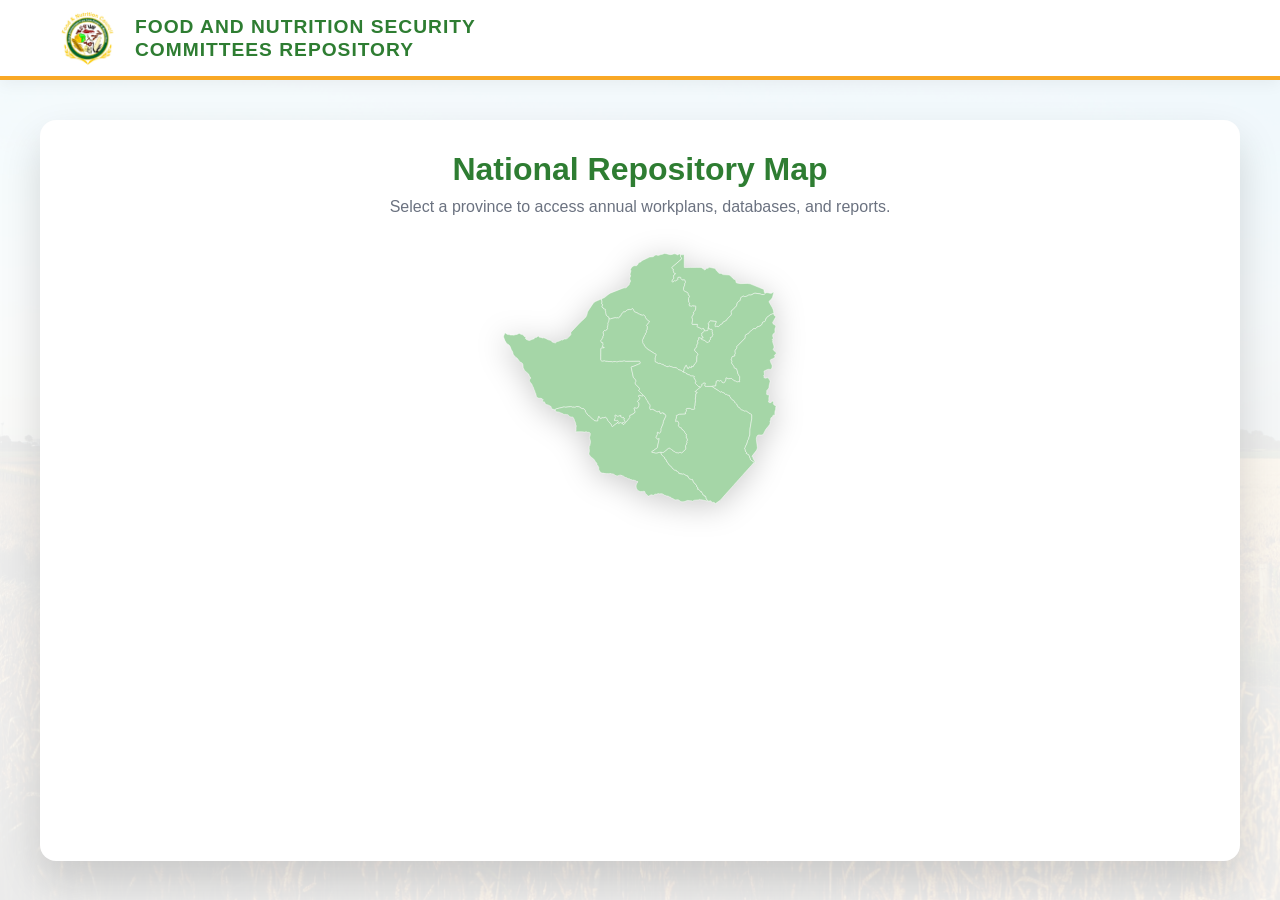
<file: index.html>
<!DOCTYPE html>
<html lang="en">
  <head>
    <meta charset="UTF-8" />
    <meta name="viewport" content="width=device-width, initial-scale=1.0" />
    <title>National Dashboard - FNSC Repository</title>
    <link rel="stylesheet" href="styles.css" />
  </head>
  <body>
    <header class="site-header">
      <div class="header-content">
        <img src="images/logo.png" alt="FNC Logo" class="site-logo" />
        <div class="site-title">
          Food and Nutrition Security <br />Committees Repository
        </div>
      </div>
    </header>

    <main>
      <div class="card">
        <div class="card-content-scroll">
          <h1>National Repository Map</h1>
          <p class="subtitle">
            Select a province to access annual workplans, databases, and
            reports.
          </p>

          <div class="map-container">
            <svg
              baseprofile="tiny"
              viewbox="0 0 1000 1000"
              xmlns="http://www.w3.org/2000/svg"
              preserveAspectRatio="xMidYMid meet"
            >
              <g id="features">
                <a xlink:title="Matabeleland North" href="Mat North.html">
                  <path
                    d="M371.2 193.1l0.4 0.9 1.9 8.9-0.7 4.5-0.4 1.1-0.1 0.6 0 0.2 0 0.2 0.5 0.4 1.8 1 0.7 0.8 0.1 1.1-1.5 4.2-0.4 2.1 0 0.6 0.2 0.5 0.4 0.5 1 0.6 1.6 0.6 0.6 0.5 0.5 0.8 0.5 1.4 0.4 0.9 0.5 0.6 0.8 0.3 0.7 0 0.6-0.2 0.6 0 0.7 0.1 1.3 0.4 0.5 0.4 0.3 0.5-0.1 0.8-0.4 1.4 0 0.8 0.1 0.8 0.3 0.7 0.7 1 0.3 0.9 0 1.2-0.5 1.4 0 0.7 0.3 0.7 0.8 0.9 0.4 0.8 0 1 0 2 0.6 2.1 0.2 1.2 0.3 1.1 0.4 0.7 2.3 1.7 1.1 1.4 1.3 0.8 1 0.5 0.9 0.2 0.7 0.8 0.5 0.7 1.4 5.3-0.3 4.5-0.2 1.1-1 2.5-0.1 1.5-0.1 0.6-0.3 0.4-0.4 0.4-0.1 0.1-0.6 2.2-0.8 1.9-0.2 0.7 0 0.9 0.1 1 0.4 1.6 0 1 0 0.8-0.2 0.6-0.7 1-0.2 0.5-0.6 3-0.7 1.9 0 0.9 0.8 2.8 0 1-0.2 0.7-3.2 3.5-1.8 1.6-0.8 0.8-0.4 0.4-0.5 0.2-0.5-0.2-0.4-0.3-0.5-0.5-0.5-0.2-0.5-0.1-0.6 0.2-0.5 0.3-3 2.8-0.3 0.6-0.3 1.4-0.5 1.3-0.1 0.7 0 0.9 1.3 5.8 0 1.1-0.1 0.8-1.5 2.9-1 2.5 0 0.7 0 0.9 0.2 1.1-0.1 0.8-0.3 0.5-0.6 0.3-0.5 0.3-0.5 0.4-0.3 0.4-0.2 0.7-0.3 1.4-0.2 0.7-0.3 0.5-0.4 0.5-0.4 0.4-1.9 1.5-0.3 0.3-0.4 0.6 0 0.1-0.1 0.2 0 0.5 0.1 0.7 0.6 2 0.3 1.7 0.3 0.7 0.5 0.7 1.1 0.7 0.7 0.1 0.7-0.1 0.6-0.3 0.6-0.1 0.6 0.1 0.4 0.5 0.3 0.9-0.1 2.5 0.2 1.4 0.6 1.7 0.2 0.7-0.1 0.6-0.2 0.7-0.3 0.5-0.5 0.4-0.9 0.7-0.4 0.4-0.4 0.5-0.2 0.6 0.2 0.8 0.4 0.7 1.2 0.8 1 0.4 2.4 0.5 0.6 0.4 0.6 0.4 0.3 1-0.3 0.4-0.5 0.2-6.2 0.7-3.3 0.7-0.6 0.4-0.5 0.6-0.4 35.9 0.2 1.7 0.4 1.8 1.3 1.1 0.9 0.6 0.9 0.3 0.8 0.1 1.4 0.1 6.2-0.9 0.7 0 0.7 0.2 1.8 0.8 1.5 0.4 4.7 0.3 1.5 0.2 2.1 0.7 11.7 0.3 1.4 0.3 0.8 0.1 1.4-0.1 2.6-0.5 6.1 0 2.2 0.4 1.6 0.1 4.8-0.2 1-0.2 3.6-1.2 0.7-0.1 7.3 0.1 0.6-0.1 2.1-0.2 1.4-0.3 2.4-0.8 0.7-0.1 0.7 0 0.7 0.1 0.7 0.2 1.2 0.6 2.1 0.6 1.7 0.2 43.4-0.5 1.1 0.2 0.8 0.5 1.6 2.9 0.5 1.4 0.1 1.2-0.6 1.3-1 0.8-20.4 8.7-6.3 1.5-1.2 0.5-0.8 1.1 0 2.3 6.8 31 0.4 1.5 0.7 1.4 0.9 0.9 0.8 0.4 1.4 0.6 0.9 0.8 0.9 1.3 2.5 4.3 0.4 1 0 1.1-0.2 0.9-0.1 0.8-0.4 0.6-0.7 1-0.5 0.5-0.3 0.6-0.1 0.6 0 3.5 0 0.3 0.2 0.5 1 1.4 1.4 1.1 10.5 11.4 0.7 1.2 0.3 0.8 0 1.5-0.3 0.9-2.5 4.1 0.5 0.9 14.6 14.1-1 2.1-0.6 0.7-1.2 0.8-0.9 0.2-0.9-0.2-0.8-0.5-0.7-0.5-1-0.6-1.2-0.4-3.8-0.8-0.7 0-0.9 0.1-0.7 0.2-0.6 0.5-0.4 0.6 0 1.4 0.4 0.9 0.6 0.8 1.7 1.7 0.8 0.9 0.4 0.9 0.2 1-0.1 1-0.4 1.9-0.6 1.1-1 1.3-5.1 4.6-0.5 0.5-0.3 0.7 0.3 1 0.5 0.6 1.5 1.6 0.8 0.6 1 0.6 0.7 0.6 0.3 0.9 0.1 1.4-0.1 4.9-0.2 1-0.5 1.9-0.9 2.3 0 0.8-0.4 0.9-0.7 1-2.7 2-1.5 0.6-1.3 0.3-7-1.3-0.6 0-0.4 0.4 0 0.8 0.1 0.7 0.5 1.2 1.6 6.5 1.1 2.7 0 0.4 0 0.5-0.3 0.6-2 3.3-1.4 1.1-8.1 4.7-5.1 2.1-0.5 0.3-0.4 0.6-0.3 0.9 0 0.8 0.1 0.7 0.7 2.5 0 0.7-0.3 0.7-11.5 13.9-2.1 2.1-1.9 1.5-0.8 1.8-3.1 3.4-1.6 0.2-0.8-0.2-6-4.9 7.7-1.8 2-0.8 0.8-0.7 0.6-0.7 0.4-0.7 0.3-0.7 0-0.6-0.3-0.6-0.4-0.5-2.3-1.5-0.4-0.4-0.4-0.5 0-0.5 0.1-0.6 0.1-0.4 0.7-1.4 0.4-0.9 0.2-0.8-0.1-0.6-0.3-0.4-0.8-0.3-0.8-0.3-0.4-0.4-0.2-0.5-0.2-1.5-0.5-0.4-0.7 0-1.6 0.8-0.8 0.2-0.9 0-0.8-0.4-1.2-1-0.5-0.3-0.7-0.1-0.6-0.1-0.5-0.1-0.3-0.2-0.3-0.4-0.1-0.3 0-0.4 0.1-0.4 0.1-1.5 0.1-0.6 0.4-1-0.1-0.3-0.4-0.2-0.7 0-2.2 0.8-2.6 0.4-0.7 0.3-1.4 1.3-0.8 0.4-0.9 0-1.1-0.3-6.6-3.6-0.9-0.2-0.5 0-0.4 0.3-0.1 0.6 0.1 1.5 1.1 4.5 0 1.1-0.2 0.7-0.5 1.2-0.2 0.9-0.1 0.9 0.1 1.3-0.5 0.8-0.7 0.5-1.5 1-0.4 0.5 0.1 0.6 0.6 0.6 1.4 0.4 0.9 0.1 1.5 0 0.9 0 2 0.6 0.7 0 0.6-0.1 1.4-0.6 1-0.1 0.8 0.3 0.9 1.4 1.1 1.2 0.2 1.2-1.5 3.4-3 1.3-15.6 11.8-0.8 0.2-0.6-0.6-1.2-2.4-0.5-2-0.5-1.2-0.3-0.5-1.4-1.9-1.3-1.3-0.3-0.5-0.2-0.7-0.2-0.6-0.5-0.4-0.6-0.3-0.5-0.4-0.5-0.3-0.4-0.5-0.2-0.5-0.3-0.8-0.2-0.4-2.4-2-2.4-2.7-0.3-0.5-0.2-1.5-0.1-0.6-0.3-0.5-0.8-1-0.2-0.7-0.1-0.7-0.2-0.6-0.3-0.5-0.4-0.4-0.6-0.4-1.7-0.7-0.6-0.3-0.4-0.4-0.3-0.6-0.5-1.2-0.3-0.5-0.3-0.3-0.3 0-0.6 0.1-3.9 1.7-1.2 0.2-4.9 0.1-1.1 0.4-4.3 2.2-0.5 0-0.6-0.3-4.1-6.4-0.6-0.8-0.5 0.5-0.4 0.9-1.6 5-0.8 3.8-0.2 3.6-0.3 1.2-0.6 0.7-3.6-0.1-4.7-0.8-1.6-0.5-1.4-0.9-0.5-0.6-0.4-0.6-0.4-0.4-0.5-0.4-2.7-1.5-1.9-1.5-8.6-8.4-1.9-1.5-2.1-1.3-0.9-0.8-4.1-4.5-2.3-3.6-0.7-0.6-0.7-0.6-0.8-0.9-0.3-0.6-0.2-0.6-0.3-2.2-0.1-1.6-0.1-0.7-0.2-0.7-0.4-0.6-0.4-0.4-1.5-1.1-0.7-0.9-0.4-0.6-0.7-1-1-0.4-1.4-0.4-3.1-0.4-2.6-0.6-1.6-0.9-4-2.8-2.2-1.2-2.3-0.6-6.3-0.8-0.9 0.1-0.8 0.2-1 0.6-1.6 1.4-0.8 0.2-1.1 0.2-1.9-0.2-2-0.4-1.8 0-1.3 0.3-1.3-0.3-0.8-0.3-0.6-0.4-0.6-0.3-0.7-0.1-0.8 0-2.9-0.5-16.2 2-2.5-0.5-2-0.2-2.2 0.1-22.7 5.5-1.9 0.7-3.7 2.1-1.2 0.7-1.3-0.2-0.3 0-0.1 0-1.2-0.7-5.3-1.5-0.8-0.4-0.2-0.1-0.3-0.6-0.3-0.4-0.3-0.6 0-0.4-0.2-0.4-0.3-0.7-0.4-0.7-0.2-0.7-0.1-0.4 0-0.5-0.1-0.3-0.2-0.6-0.2-0.6-0.2-0.3-0.3-0.5-0.3-0.2-0.3-0.4-0.2-0.1-0.5-0.5-0.7-0.3 0.1-0.3 0-0.1-0.2 0-0.3 0.1-0.1 0-0.9 0-0.1 0.1-1.5-0.9 0-0.4 0-0.2-0.3-0.2-1-0.1-1.8-1.2-2.2-0.9-4.6-1-2.2-0.9-2.1-2-0.1-0.4-0.1-0.2 0-0.4 0-0.3-0.3-0.7-0.1-0.2-0.1-0.2-0.1-0.3 0-0.3-0.2-0.3-0.2-0.4-0.1-0.2-0.4-0.3-0.5-0.4-0.1-0.6-0.2-0.8-0.5-0.3-0.9 0.3-0.3 0-0.4 0.1-0.2 0-1.1-0.6-3.5-0.6-0.5-0.2 0.1-0.1-0.2-0.3 0.1-0.3 0.1-0.5 0.2-0.6 0.2-0.3 0.2-0.1 0.1-0.2 0.3-0.7 0.5-0.7 0.7-1 0.4-0.4 0.1-0.1 0.2-0.1 0.2-0.1 0.3-0.2-0.1-0.3-0.8-0.3-0.6-0.2-0.4-0.3-0.3-0.2-0.5-0.3-0.6-0.6-0.7-0.5-0.4-0.8-0.4-0.6-0.5-0.7-0.4 0-0.7 0.1-1.2-0.5-6.3-0.1-2.1-0.6-0.2-0.3-0.3-0.1-0.2-0.1-0.2 0-0.4-0.1-0.4 0-0.1 0-0.2 0-0.1-0.1-0.6-0.4-1.4-0.9-0.5-0.1-0.3-0.2-0.7-0.3-0.1 0.1-0.2-0.1 0-0.1-0.2-0.3-0.1-0.1-0.2-0.4-0.1-0.6-0.1-0.4-0.5-1 0.1-0.8-0.2-0.9-0.2-0.6-0.4-0.2 0-0.1 0-0.4 0-0.2-0.3-0.7-0.1-1-0.1-0.5 0-0.2-0.1-0.2 0-0.1 0-0.4-0.4-1.7-0.1-0.4-0.2-0.1-0.1-0.8 0-0.6 0-0.5-0.3-0.4-0.5-0.3-0.2-0.3-0.2-0.1-0.6-0.1 0-0.2 0-0.1-0.1-0.7-0.1-0.3-0.1-0.2-0.3-1-0.2-0.6-0.2-0.9-0.1-0.9-0.3-0.3-0.1-0.5-0.2-0.7-0.1-0.9-0.1-0.3-0.1-0.6-0.4-0.4-0.4-0.6-0.5-0.7 0-0.2-0.4-0.9-0.2-0.8-0.1-0.3 0-0.2 0-0.2-0.1-0.3-0.5-0.8-0.1-0.4-0.6-1-0.3-0.9-0.4-0.8 0-0.4 0-0.5-0.1-0.7-0.2-0.1 0-0.8-0.2-0.3-0.8-0.6-0.3-0.4-0.4-0.9-0.2-0.4-0.4-0.6-1-1.2 0-0.2 0.1-0.5 0-0.7 0-1.2-0.3-0.6-0.3-0.5-0.6-0.8-0.6-0.8-0.6-0.6-0.1-0.2-0.2-0.2 0-0.1-0.2-0.1-0.2-0.6-0.4-0.4-0.4-0.5-0.3-0.4-0.3-0.4-0.3-0.4-0.2-0.3-0.3-0.3-0.2-0.2-0.3-0.4-0.2-0.6-0.3-0.1-0.3-0.3-0.2-0.3-0.6-0.6-0.4-0.4-0.3-0.2-0.1-0.6-0.1-0.5-0.1-0.5-0.3-0.4-0.4-0.7-0.2-0.2-0.1-0.5 0-0.9-0.2-0.8 0-0.7 0-0.4 0.1-0.4 0.3-0.3 0.1-0.5-0.1-0.6 0.2-0.4 0.5-0.7 0.4-0.6 0.5-0.4 0.2-0.2 0.5-0.5 0.5-0.5 0.4-0.5 0.3-0.3 0.1-0.1 0.1-0.1-0.1-0.2 0-0.3-0.1-0.2-0.1-0.3-0.2-0.7-0.1-0.2 0-0.3-0.3-1.3 0-0.2 0-0.2-2.5 0-3.1-9.7-8.5-7.7-5.3-4.8-0.8-0.6-4.2-9.3-0.7-9-1.3-4.3-2.9-2.6-4.5-2.3-3.3-3-5.5-7.9-1.6-1.7-4-2.7-7.6-8.1-1.5-2.5-0.6-1.6-1.1-5.2-0.9-2.4-3.8-6.2-3.7-9.4-2.5-4.5-3.5-2.9-4-2.3-3.1-3.5-4.8-8.2-3.4-8.5-0.7-2.9 0-3.4 4.7-10.5 0.4 0.5 0.4 0.4 2.1 1 3.6 2.8 2.3 1.1 1.1 0.1 3.6-0.1 3.9 1.4 1.2 0.2 8.8 0 0.6 0.2 1 0.6 0.8 0.1 0.6-0.2 1.1-1.1 0.6-0.3 7.8-1.5 6.2-2.8 2.8-0.3 1.5 1 1.5 1.3 4.3 1.1 2.6 1.3 2.3 1.5 1 1.3 1.1 1.9 5.3 2.3 1.6 2.1-1.9 0.6-0.1 1.8 0.8 2 1.2 1.4 7.1 3.3 4.9 0.2 1.4-0.2 6.4-3.3 0.8 0.8 0.7-1.5 1.8-0.4 2.2 0 1.6-0.5 0.1-0.5-0.2-1.5 0.1-0.5 0.7-0.3 2-0.5 2-1.1 2.7-0.5 1-0.6 4.2-3.2 1-0.6 1.1 0.5 0.8 1 0.6 1.1 0.7 0.8 1 0.4 5.4 0.6 1.1 0.5 0.9 0.7 0.7 0.7 0.9 0.2 4.3-0.6 5.3 1 9 4.9 4.8 1.6 3.1 0.5 1.9 0.8 1.6 1.3 1.8 2 1.6 1.4 1.8 1 6.6 2.1 1.7 0.3 1.4-0.4 3.3-3.1 1.5-0.9 1.9-0.5 2.8-0.3 11-5.1 2.7 0.9 4.3-2.8 1.2-0.5 5.5-0.3 1.7-0.5 3.2-1.7 3.5-3.4 4.3-4.2 3.9-4.9-0.3-2.8-0.1-3.1 0.1-1.2 1.2-1.8 30.8-32.3 11.9-10.9 6.2-6.3 3.1-6.1 2.4-9.7 1.9-4.2 15.8-24 4.6-5.1 6-3.6 17.9-7.8z"
                    id="ZWMN"
                    name="Matabeleland North"
                  ></path>
                </a>
                <a xlink:title="Matabeleland South" href="Mat South.html">
                  <path
                    d="M438.3 606.4l6 4.9 0.8 0.2 1.6-0.2 3.1-3.4 0.8-1.8 1.9-1.5 2.1-2.1 11.5-13.9 0.3-0.7 0-0.7-0.7-2.5-0.1-0.7 0-0.8 0.3-0.9 0.4-0.6 0.5-0.3 5.1-2.1 8.1-4.7 1.4-1.1 2-3.3 0.3-0.6 0-0.5 0-0.4-1.1-2.7-1.6-6.5-0.5-1.2-0.1-0.7 0-0.8 0.4-0.4 0.6 0 7 1.3 1.3-0.3 1.5-0.6 2.7-2 0.7-1 0.4-0.9 0-0.8 0.9-2.3 0.5-1.9 0.2-1 0.1-4.9-0.1-1.4-0.3-0.9-0.7-0.6-1-0.6-0.8-0.6-1.5-1.6-0.5-0.6-0.3-1 0.3-0.7 0.5-0.5 5.1-4.6 1-1.3 0.6-1.1 0.4-1.9 0.1-1-0.2-1-0.4-0.9-0.8-0.9-1.7-1.7-0.6-0.8-0.4-0.9 0-1.4 0.4-0.6 0.6-0.5 0.7-0.2 0.9-0.1 0.7 0 3.8 0.8 1.2 0.4 1 0.6 0.7 0.5 0.8 0.5 0.9 0.2 0.9-0.2 1.2-0.8 0.6-0.7 1-2.1 5.9 5.5 1.6 2 1.2 3.3 2.7 5.3 0.5 0.8 0.5 0.6 2.6 2.4 0.6 0.9 0.4 0.7 0.1 1 0.9 2.8 1 1.5 3.1 3.2 0.7 1.3 1 2.1 0.3 1.2 0.2 1-1.3 6 0 1.5 0.2 1.2 0.4 1.3 1.2 2.5 1.3 0.3 2-0.6 2-0.9 1.7 0.1 1 0.2 7.6 3.9 5.3 4 0.7 0.4 0.7 0 5.2-1.1 0.6-0.2 1.2-0.6 0.6-0.1 0.7 0.1 0.4 1.4 0.8 3.7 0.5 1.5 1 0.3 8.1-2 1.7 0.1 0.8 1.3 0.8 3.1 0.4 0.3 0.4-0.1 1.7-1.1 0.5-0.1 0.4 0.2 3.6 6.1 0 1.2-0.3 1.3-7.7 16.4-0.2 0.7-0.6 5.9-0.2 0.8-6.9 16.9-0.2 0.7 0 1.1 0.2 4 0 1-0.4 1.2-0.9 2.4-0.8 1.8-2 2.5-0.8 0.8-1 0.5-1.1-0.4-3.9-2.8-0.9-0.3-0.7 0.2 0 6.5-0.3 1.3-1.1 2.7 0.1 1.5-0.8 0.8-0.8 0.6-0.7 0.3-0.3 0.5-0.3 0.7-0.2 1.1 0.1 0.7 0.4 0.5 1 1.1 0.8 1 0.4 1.1 0.5 1.4 0.6 0.3 1.1-0.1 4.9-1.6 0.7 0 0.1 0.8-6.2 29-0.3 1.1-0.5 0.7-16.5 11.4-1.5 1.3 0.1 0.6 0.3 0.4 1.2 0.6 2.3 0.7 0.6 0.1 3.1 0.2 4.3 1.1 4.8 0.1 8.1-1.9 3.6-0.5 1.9 0 1.7 5.9 0.9 1.9 5.2 6.1 0.6 0.5 0.9 0.3 2.8 1.7 0.4 0.4 0.2 0.3-0.3 0.3 0 0.6 0.2 1.2 1.2 2.6 0.7 1.1 0.5 0.6 1 0.2 0.7 0.2 1.1 0.7 0.5 0.6 0.2 1 0.2 3.4 0.2 0.8 0.3 0.4 0.5 0 0.6 0.2 0.9 0.4 0.4 0.4 0.2 0.7 0 0.6 0.2 0.9 0.3 0.4 0.6 0.3 0.6 0.3 0.4 0.3 0.2 0.3 1.8 4.2 0.5 1.1 0.6 0.8 0.5 0.3 1.3 0.6 0.9 0.8 0.5 0.4 0.5 0.4 1.3 0.8 0.6 0.4 1.2 1.2 2 3.5 0.5 0.5 1.2 0.8 2.2 2 0.9 1.6 0.7 0.8 0.6 0.6 0.8 0.3 0.8 0.5 0.5 0.7 0.5 1.1 0.5 0.4 0.5 0.1 0.3-0.1 0.1 0 0.5-0.1 0.5 0.1 1.5 0.4 0.7 0.1 1.6 0.1 1 0.4 0.4 0.7 0.5 1.8 0.5 0.5 0.5 0.3 1 0.2 2.4 1.4 0.8 0.4 1.1 0.2 0.5 0.4 0.4 0.5 0.2 0.6 0 0.8-0.2 1.6 0.3 0.5 0.5 0.4 0.8 0.2 9.4 1.2 1.3 0.4 0.6 0.1 0.6-0.1 0.6-0.3 0.6-0.2 0.7-0.1 2.7 1.4 2.9 2 2.5 1.2 0.9 0.8 3.6 1.4 2.3 0.1 0.9 0.4 0.4 0.5-0.1 0.5-0.6 0.9-0.2 0.5 0.1 0.5 1 1.4 2.3 2.6 0.7 0.9 0.9 1.7 0.6 0.2 0.6 0 0.6 0 0.7 0.2 1.3 0.8 2.8 1.1 0.6 0 0.6-0.1 1.2-0.6 0.8 0.2 0.4 0.4 0.1 0.6-0.2 0.7 0 0.8 0.4 0.4 1.6 0.8 0.4 0.6 0.2 0.7-0.1 0.8 0.1 0.7 0.8 2.6 0.4 0.9 0.4 0.6 3 1.7 0.6 0.7 0.6 0.7 0.3 0.8 5.3 6.7 0.2 0.6-0.2 1.3 0.1 0.9 0.8 1.4 0.8 0.7 0.9 0.6 1.2 0.5 0.3 0.6 0 0.6-0.2 0.6-0.1 0.7 0.1 1.2-0.2 0.3-0.1 0.2-0.1 0.1-0.1 0.2-0.2 0.3-0.2 0.6 0.4 0.3 0.6 0.1 0.7 0 0.9 0.3 1.1 0.4 1.6 1.1 0.8 0.8 0.7 1.1 0.7 0.7 1.3 1 0.5 0.8 0.7 1.8 0.4 0.4 0.7 0.2 1.5-0.2 1.1 0 0.5 0.4 0.3 0.6 0 1.5 0.2 0.6 0.4 0.7 1 1.2 0.3 0.6 0.2 0.6 0.3 1.8 0.5 1.1 0.5 0.7 0.6 0.4 1.7 0.3 1.2 0.4 0.6 0.5 0.2 0.7-0.2 1.4 0.5 0.3 0.6 0.1 1.4-0.1 0.8 0.1 0.9 0.4 0.5 0.5 0.1 0.7 0.1 0.9 0.2 1 0.9 1.5 0.3 0.9 0.1 1.5 0.2 0.9 1.4 2 0.3 0.7 0.2 1.6 0.3 0.9 0.6 0.5 0.8 0.3 0.8 0.1 0.6-0.1 0.7 0.1 0.5 0.6 1.6 3.1 0 0.1-1 0.2-2.1-0.4-3.9-1.8-12.7-3-7-0.7-3.4-1-3.8 1.6-12.9 1-2.3 0.7-3.1 2.3-1.7 0.5-0.8-0.2-1.8-1.3-1.1-0.3-3.3 0.1-7.6-0.9-2.2 0-2.2 0.7-4.4 2-2.2 0.7-4.7 0.8-4.3 0.2-4-1-3.6-2.6-1.7-1.4-1.7-1.1-2.2-0.7-2.8-0.2-5.2 0.7-2-0.1-2.8-1.5-3.3-2.4-1.7-0.7-3.5-0.4-0.3-0.4-0.1-0.6-2.2-2.4-1.2-0.6-2.5-0.6-1.2-0.4-3.1-2-1.7-0.5-4.2-0.4-2.9-1.5-3.9-0.8-6.8-4.6-2.3-0.7-7.9 0.4-1.4 0.6-2.1-1.5-2.3 0.3-4.3 2-4-0.4-2.2 0.5-1 2.1-1.2 1.3-2.9-0.3-5.8-1.5-2.5 0.6-4.2 2.4-2.5 1.3-1.6-0.1-0.2 0-0.1 0-0.1-0.1-0.1-0.1-0.1 0-0.2-0.2-0.1-0.1-0.2-0.2-0.2-0.2-0.1-0.1-0.1-0.2 0-0.1-0.1-0.1-0.1-0.2-0.1-0.1-0.1-0.2-0.2-0.3-0.2-0.3-0.1-0.1-0.2-0.2-0.1-0.2-0.1-0.1-0.2-0.2-0.1-0.2-0.1-0.1-0.1-0.1-0.1-0.1-0.1-0.1-0.1-0.1-0.2-0.2-0.1-0.2-0.2-0.2-0.1-0.2-0.1-0.1-0.2-0.1-0.1-0.1-0.1-0.1-0.1-0.1-0.2-0.1-0.1 0 0-0.1-0.1-0.1-0.1 0-0.3-0.2-0.4-0.3-0.3-0.2-0.4-0.4-0.3-0.2-0.4-0.5-0.2-0.2-0.1-0.1-0.2-0.2-0.2-0.1-0.2-0.2-0.3-0.3-0.2-0.2-0.1-0.1-0.1-0.2-0.1-0.2-0.1-0.2-0.1-0.1-0.1-0.2-0.1-0.2 0-0.1-0.1-0.2 0-0.1-0.1-0.2 0-0.1 0-0.2 0-0.1-0.1-0.2 0-0.2-0.1-0.3-0.1-0.2 0-0.1 0-0.2-0.1-0.2 0-0.1-0.1-0.2 0-0.1-0.1-0.1-0.1-0.1 0-0.1 0-0.1-0.1-0.1-0.1-0.1 0-0.1 0-0.1-0.1-0.1-0.1-0.2-0.1-0.3-0.2-0.3-0.1-0.1-0.1-0.2-0.1-0.1-0.1-0.2-0.2-0.1-0.1-0.1-0.1-0.1-0.1-0.1-0.1-0.1-0.2-0.1-0.2-0.1-0.3-0.2-0.4-0.3-0.1-0.1-0.1-0.1-0.1 0-0.1-0.2-0.3 0.2-0.4 0.2-0.7 0.3-0.5 0.2-1 0.3-0.8 0.3-0.8 0.2-0.6 0.1-5.5 0.1-0.3 0-0.7-0.1-1-0.2-1.2-0.4-1.1-0.4-1.4-0.6-1.2-0.6-1-0.6-0.7-0.6-0.8-0.6-0.9-0.8-0.8-0.8-0.8-0.9-0.5-0.7-0.6-0.9-0.5-0.7-0.4-0.8-0.2-0.6-0.3-0.6-0.2-0.5-0.2-0.7-0.2-0.5-0.1-0.2-0.2-0.9-0.2-0.6-0.1-0.7-0.1-0.7-0.1-0.8 0-0.7 0-0.5 0-0.8 0-0.8 0.1-0.8 0-0.2 0.1-0.4 0.1-0.7 0.1-0.7 0.1-0.5 0.2-0.6 0.2-0.6 0.1-0.4 0.1-0.3 0.2-0.3 0.1-0.4 0.2-0.4 0.1-0.3 0.2-0.2 0-0.1 0.1-0.1 0-0.2 0.2-0.3 0.2-0.3 0.1-0.3 0.2-0.2 0.1-0.2 0.1-0.1 0.1-0.2 0.2-0.4 0.1-0.1 0.1-0.1 0.2-0.3 0.2-0.2 0.1-0.2 0.2-0.2 0.3-0.3 0.1-0.2 0.2-0.2 0.1-0.1 0.2-0.2 0.1-0.1 0.1-0.2 0.2-0.1 0.3-0.3 0.4-0.4 0.3-0.3 0.1-0.1 0.1 0 0-0.1-0.1-0.1 0-0.1-0.1 0 0-0.1-0.1-0.1 0-0.1-0.1-0.1-0.1-0.1-0.1-0.1 0-0.1-0.1 0 0-0.1-0.1-0.1-0.1-0.1 0-0.1-0.1 0 0-0.1-0.1 0 0-0.1-0.1 0 0-0.1-0.1-0.1-0.1 0-0.1-0.1-0.2-0.1-0.1 0-0.1-0.1-0.1 0-0.2-0.1-0.1 0-0.1 0-0.2 0-0.1 0-0.2-0.1-0.1 0-0.1 0-0.1 0-0.1 0-0.2 0-0.1 0-0.1-0.1-0.1 0-0.2 0-0.1-0.1-0.1 0-0.1 0-0.1-0.1-0.1 0-0.1 0-0.1-0.1-0.1 0-0.1-0.1-0.1 0-0.1-0.1-0.1 0-0.1 0-0.1-0.1-0.2-0.1-0.1 0-0.1 0-0.1-0.1-0.1 0-0.1-0.1-0.1 0-0.1-0.1-0.1 0-0.1 0-0.2 0-0.1 0-0.1 0-0.1 0-0.1 0-0.1-0.1-1-0.3 0-0.1-0.1 0 0-0.1 0-0.1-0.1-0.1-0.1-0.1 0-0.1 0-0.1-0.1-0.1 0-0.1 0-0.1 0-0.1-0.1-0.1 0-0.1 0-0.1-0.1 0 0-0.1 0-0.1 0-0.1-0.1-0.1 0-0.1 0-0.1-0.1-0.1 0-0.1-0.1 0-0.1 0-0.1-0.1-0.1 0-0.1 0-0.2-0.1-0.1 0-0.1 0-0.1 0-0.1 0-0.1 0-0.1 0-0.1 0-0.1 0-0.1 0-0.1 0-0.1 0-0.2 0.1-0.1 0-0.1 0.1-0.1 0-0.1 0-0.1 0-0.2 0.1-0.2 0-0.1 0-0.1 0.1-0.1 0-0.1 0-2.2-0.5-3.6-0.2-0.1 0-0.1 0-0.1 0-0.1-0.1-0.1 0-0.1 0-0.2 0-0.2 0-0.1-0.1-0.2 0-0.1 0-0.1 0-0.1-0.1-0.1 0-0.2-0.1-0.2 0-0.2-0.1-0.2 0-0.2-0.1-0.1 0-0.1-0.1-0.1 0-0.1 0-0.2-0.1-0.1 0-0.1 0-0.1-0.1-0.1 0-0.1 0-0.1 0.1-0.1 0-0.1 0-0.1 0-0.2 0-0.1 0-0.1 0-0.1 0-0.1 0-0.2-0.1-0.1 0 0-0.1-0.1 0-0.1-0.1-0.1 0-0.1-0.1-0.1-0.1-0.1 0-0.1 0-0.1-0.1-0.1 0-0.1 0-0.1 0-0.1 0-0.1 0-0.1 0-0.1 0.1-0.1 0-0.1-0.1-0.1 0-0.1 0 0-0.1-0.1 0-0.1 0-0.1-0.1 0-0.1-0.1 0-0.1-0.1-0.1 0-0.1-0.1-0.1-0.1-0.1-0.1-0.1 0 0-0.1-0.1 0 0-0.1-0.1 0 0-0.1-0.1 0-0.1-0.1-0.1-0.1-0.1 0 0-0.1-0.1-0.1-0.1-0.1-0.1-0.1-0.1-0.1-0.1-0.1 0-0.1-0.1 0-0.1-0.1-0.1-0.1-0.1 0-0.1 0-0.1-0.1-0.1 0-0.2-0.1-0.1-0.1-0.1 0-0.1-0.1-0.2 0-0.1-0.1-0.1 0-0.2 0-0.1-0.1-0.1 0-0.1-0.1-0.1 0-0.1 0-0.1 0-0.1 0-0.1 0-0.1 0-0.1 0-0.1 0-0.1-0.1-0.1 0-0.2 0.1-0.1 0-0.1 0-0.2 0.1-0.1 0-0.1 0-0.2 0-0.1 0-0.1-0.1-2-0.9-0.1-0.1-0.1-0.1-0.3-0.2-0.1-0.2-0.1-0.1-0.2-0.2-0.1-0.1-0.1-0.1-0.1-0.1-0.1 0 0-0.1-0.1 0-0.1-0.1-0.1 0 0-0.1-0.1 0-0.1 0-0.1 0-0.1-0.1-0.1 0-0.1 0-0.1-0.1-0.1 0-0.2 0 0-0.1-0.1 0-0.2-0.1-0.1-0.1-0.1 0-0.1-0.1-0.1 0-0.1-0.1-0.1-0.1-0.1 0-0.1-0.1-0.1 0-0.1-0.1-0.1-0.1-0.2-0.1-0.1 0-0.2-0.2-0.1 0-0.1-0.1 0-0.1-0.1 0-0.1 0-0.1 0-0.1-0.1-0.1 0-0.1 0-0.1-0.1-0.2 0-0.1 0-0.1-0.1-0.1 0-0.2 0-0.1-0.1-0.1 0-0.2-0.1-0.1 0-0.1-0.1-0.1 0-0.1-0.1-0.2 0-0.1-0.1-0.1 0-0.1 0-0.2-0.1-0.2 0-0.1-0.1-0.1 0-0.2-0.1-0.1 0-0.1-0.1-0.1 0-0.1 0-0.1-0.1-0.1 0-0.1 0-0.1 0-0.1 0-0.1-0.1-0.1 0-0.1 0-0.1 0-0.1 0-0.1 0-0.1-0.1-0.1 0-0.1 0-0.1 0-0.1-0.1-0.1 0-0.1-0.1-0.1 0-0.1 0-0.1 0-0.1 0-0.1-0.1-0.1 0-0.1-0.1-0.1 0-0.1-0.1-0.1 0-0.1-0.1-0.1 0 0-0.1-0.1 0-0.1-0.1-0.1 0-0.1-0.1-0.2 0-0.1-0.1-0.1 0-0.1 0-0.2-0.1-0.1 0-0.1 0-0.1-0.1-0.1 0-0.1 0-0.1 0-0.1 0-0.1-0.1-0.1 0-0.1-0.1-0.1 0 0-0.1-0.1 0 0-0.1-0.1 0-0.1-0.1-0.1 0 0-0.1-0.1 0-0.1-0.1-0.1-0.1-0.1-0.1 0-0.1-0.1 0 0-0.1-0.1 0 0-0.1 0-0.1-0.1-0.1 0-0.2-0.1-0.1-0.1-0.2-0.1-0.1-0.1-0.1 0-0.1-0.1-0.1 0-0.1-0.1-0.1-0.1-0.1 0-0.1-0.1-0.1-0.1-0.1-0.1-0.1 0-0.1-0.1 0-0.1-0.1-0.1 0-0.1-0.1-0.1 0-0.1 0-0.1 0-0.1-0.1-0.1 0-0.1 0-0.1 0-0.1 0-0.1-0.1-0.1 0-0.1-0.1-0.1 0-0.1 0-0.1 0-0.1 0-0.1 0-0.1 0-0.2 0-0.1 0-0.1 0-0.1 0-0.1 0-0.1 0-0.1 0-0.1-0.1-0.1 0-0.1 0-0.1-0.1-0.1 0-0.1 0-0.1-0.1-0.1 0-0.1-0.1-0.1 0-0.1 0-0.1-0.1-0.1 0-0.1-0.1-0.1 0-0.1 0-0.1-0.1-0.1 0-0.1 0-0.1 0-0.1 0-0.1 0-0.1 0-0.2 0-0.2 0-0.1 0-0.1 0-0.1 0-0.1 0-0.1 0-0.1 0-0.1-0.1-0.1 0 0-0.1-0.1 0-0.1-0.1-0.1-0.1-0.1-0.1-0.1 0 0-0.1-0.1-0.1-0.1-0.1-0.1-0.1 0-0.1-0.1-0.1-0.1-0.1-0.1-0.1-0.1-0.1-0.1-0.1 0-0.1-0.2-0.1-0.1-0.1-0.1 0-0.1-0.1-0.1 0-0.1 0 0-0.1-0.1 0-0.1 0-0.1 0-0.1 0-0.1 0-0.1 0-0.1 0 0 0.1-0.1 0-0.1 0.1-0.1 0 0 0.1-0.1 0.1-0.1 0-0.1 0.1-0.1 0.1-0.1 0.1-0.1 0.1-0.1 0.1-0.1 0.1-0.1 0.1 0 0.1-1.1-0.3-1.2 0.3-1.3 0.6-4 1-1.9 0.7-1 0.2-0.1 0-0.1 0-0.1 0-0.1-0.1-0.1 0-0.1 0-0.1 0-0.1 0-0.1-0.1-0.1 0-0.1 0 0-0.1-0.1 0-0.1 0-0.1-0.1-0.1 0-0.1-0.1-0.1 0-0.1-0.1-0.1 0-0.1-0.1-0.1-0.1-0.1-0.1-0.1-0.1-0.1-0.1 0-0.1 0-0.1-0.1 0 0-0.1-0.1-0.1 0-0.1-0.1 0 0-0.1-0.1-0.1-0.1 0 0-0.1-0.1-0.1 0-0.1-0.1 0 0-0.1-0.1 0-0.1 0-0.1-0.1-0.1 0-0.1-0.1-0.1 0-0.1 0-0.1-0.1-0.1 0-0.1 0-0.1 0 0-0.1-0.1 0-0.1 0-0.1 0-0.1-0.1-0.1 0-0.1 0-0.1 0-0.1 0-0.1 0-0.1 0-0.1 0-0.1 0-0.1 0-0.1-0.1-0.1 0-0.1 0-0.1 0-0.1 0-0.1-0.1-0.1 0-0.1 0 0-0.1-0.1 0-0.1 0-0.1-0.1-0.1 0-0.1-0.1-0.1 0-0.1 0 0-0.1-0.1 0-0.1-0.1-0.1-0.1-0.1-0.1-0.1-0.1-0.1-0.1-0.1 0-0.1-0.1-0.1 0-0.1 0 0-0.1-0.1 0-0.1 0-0.1-0.1-0.1 0-0.1 0-0.1 0 0-0.1-0.1 0-0.1 0-0.1-0.1-0.1 0 0-0.1-0.1 0 0-0.1-0.1 0 0-0.1-0.1 0 0-0.1-0.1-0.1-0.1-0.1-0.1-0.1 0-0.1-0.1 0-0.1-0.1 0-0.1-0.1 0-0.1 0 0-0.1-0.1 0-0.1-0.1 0-0.1-0.1 0-0.1 0 0-0.1-0.1 0-0.1-0.1-0.1-0.1-0.1 0 0-0.1-0.1 0-0.1 0 0-0.1-0.1 0-0.1-0.1-0.1 0-0.1-0.1-0.1 0-0.1-0.1-0.1-0.1-0.1 0-0.1-0.1-0.1-0.1-0.1 0 0-0.1-0.1 0 0-0.1-0.1 0 0-0.1-0.1 0-0.1 0-0.1 0-0.1 0-0.1 0-0.1 0-0.1 0 0 0.1-0.1 0-0.1 0-0.1 0.1-0.1 0 0 0.1-0.1 0-0.1 0.1-0.1 0.1-0.1 0 0 0.1-0.1 0-0.1 0-0.1 0 0 0.1-0.1 0-0.1 0 0-0.1-0.1 0-0.1 0-0.1 0-0.1-0.1-0.1 0 0-0.1-0.1 0-0.1 0 0-0.1-0.1 0 0-0.1-0.1 0-0.1-0.1-0.1 0 0-0.1-0.1 0 0-0.1-0.1 0-0.1-0.1-0.1 0 0-0.1-0.1 0 0-0.1-0.1 0-0.1 0 0-0.1-0.1 0 0-0.1-0.1 0-0.1 0-0.1 0 0-0.1-0.1 0-0.1 0-0.1 0-0.1 0-0.1 0-0.1 0-0.1 0-0.1 0-0.1 0-0.1 0-0.1 0-0.1 0-0.1 0-0.1 0-0.1 0-0.1 0-0.1 0-0.1 0-0.1 0-0.1 0-0.1-0.1-0.1 0-0.1 0-0.1 0 0-0.1-0.2 0-0.1 0-0.1-0.1-0.1 0-0.1 0-0.1 0-0.1-0.1-0.1 0-0.1 0-0.1-0.1-0.1 0 0-0.1-0.1 0-0.1 0 0-0.1-0.1 0 0-0.1-0.1 0 0-0.1-0.1 0-0.1 0 0-0.1-0.1 0-0.1 0.1-0.1 0-0.1 0-0.1 0.1-0.1 0 0 0.1-0.1 0 0 0.1-0.1 0-0.1 0 0 0.1-0.1 0-0.1 0-0.1 0-0.1 0-0.1 0-0.1 0-0.1 0-0.1 0-0.1 0-0.1 0-0.1 0-0.1 0-0.1 0-0.1 0-0.1 0-0.1 0-0.1 0.1 0-0.1-0.1 0-0.1 0-0.1 0-0.1 0-0.1 0-0.1 0-0.1 0-0.1 0.1-0.1 0-0.1 0-0.1 0-0.1 0-0.1 0-0.1 0-0.1 0-0.1 0-0.1 0-0.1 0-0.1 0-0.1 0-0.1 0 0 0.1-0.1 0-0.1 0-0.1 0-0.1 0 0 0.1-0.1 0-0.1 0-0.1 0-0.1 0.1-0.1 0-8.7-0.1-0.1 0 0-0.1-0.1 0-0.1 0-0.1 0-0.1 0-0.1 0-0.1 0-0.1 0-0.1 0-0.1 0-0.1 0-0.1 0-0.1-0.1-0.1 0-0.1 0-0.1 0-2-0.4-0.1-0.1-0.1 0-0.1-0.1-0.1 0-0.1 0-0.1-0.1-0.1 0-0.1-0.1-0.1 0-0.1 0 0-0.1-0.1 0-0.1 0-0.1-0.1-0.1 0-0.1 0-0.1 0-0.1 0-0.1 0-0.1 0-0.1 0-0.1 0-0.1 0 0 0.1-0.1 0-0.1 0-0.1 0-0.1-0.1-0.1 0-0.1 0-0.1-0.1-0.1 0-0.1 0-0.1-0.1-0.1 0 0-0.1-0.1 0-0.1 0-0.1-0.1-0.1 0-0.1-0.1-0.1 0 0-0.1-0.1 0-0.1-0.1-0.1 0-0.1 0 0-0.1-0.1 0-0.1 0-0.1-0.1-0.1 0-0.1 0-0.1 0-0.1 0-0.1 0-0.1 0.1-0.1 0-0.1 0-0.1 0.1-0.1 0-0.1 0.1-0.1 0-0.1 0-2.1-0.1-0.1-0.1-0.1 0-0.1-0.1-0.1 0-0.1 0-0.1 0-0.1 0-0.1 0-0.1 0-0.1 0-0.1 0.1-0.1 0-0.1 0-0.1 0-0.1 0-2.3-0.2-0.1 0-0.1 0-0.1 0-0.1 0-0.1 0-0.1 0 0-0.1-0.1 0-0.1 0-0.1 0-0.1 0-1.4-0.5-0.1 0 0-0.1-0.1 0 0-0.1 0-0.1-0.1-0.1-0.1-0.1 0-0.1-0.1 0 0-0.1 0-0.1-0.1-0.1 0-0.1 0-0.1-0.1 0 0-0.1 0-0.1-0.1 0 0-0.1-0.1 0-1.5-0.3-0.8-0.9-0.7-1.2-1-2.4-0.1-0.1-0.5-1-0.1 0-0.8-0.5-0.6 0.1-0.6-0.1-0.4-1.2 0.6-1.6-0.5-0.8-0.8-0.2-0.4-0.3 0.2-1.2 0.9-1.5 0.4-0.9-0.3-1.3-3.5-7.2-1.9-2-0.7-1.2-0.2-0.9 0.1-1.9-0.3-1.1-1.1-1.7-4.2-5.1-2.9-4.7-3.5-4.3-8.1-5.9-1.7-1.9-4-5.5-1-2.4 0.1-2.2 1.4-6.6 0.1-2.6-0.9-7 0-1.2 0.3-2.8 0-1.4 0.1-1.7 0.7-1.1 0.8-1 0.7-1.4 1.7-10.1-0.2-5-2.9-9.9 0.9-4.4 1.4-4.4 0.4-4.9-0.9-2.2-1.7-1.6-0.9-0.4-1.1-0.4-3.9-0.1-0.8 0-2.3-1.1-1.8-0.8-5.8 1.1-0.8 0.1-9.1-1.2-0.2 0-9.7 0-2.3 0-1.1 0-4.1 0.5-2.3 1.2 0-0.2 0-0.1 0.3-1.8 0.1-0.1 0-0.1 0-0.2 0.1-0.7 0.1-0.3 0.1-0.4 0.6-3 0.1-0.7 0-0.6 0-1.2 0-1.2 0-0.2 0-0.1 0-0.2-0.1-0.2 0-0.1 0-0.1 0.1-0.8-0.1-1.6 0-0.3 0.1-0.5-0.1-0.3 0-0.2 0-0.2-0.1-0.5 0-0.1 0.1-0.5 0.1-0.3 0.2-0.1 0.1-0.3 0-0.4 0-0.5 0.1-0.4 0.1-0.2 0.1-0.2 0-0.1 0.1-0.3 0-0.8-0.1-0.2 0.1-0.2 0-0.5-0.4-1.3-0.2-0.3 0-0.1 0-0.1 0.1-0.6 0-0.2-0.2-0.3-0.4-0.5-0.1-0.4-0.2-0.3-0.2-0.3-0.1-0.3 0-0.3 0-0.5 0.3-0.4 0-0.3-0.2-0.5-0.1-0.3-0.1-0.3 0-0.3 0-0.4 0-0.5-0.1-0.2-0.1-0.6-0.1-0.4-0.1-0.7 0-0.2-0.4-0.3-0.2-0.5-0.2-0.3-0.3-0.2-0.3 0-0.3-0.4-0.5-0.6 0-1.4-0.2-1-0.2-0.4-0.4-1.2-0.1-0.2-0.2-0.4-0.2-0.3-0.2-0.4-0.3-0.3 0-0.1-0.2-0.8-0.1-0.2-0.1-0.7-0.1-1.2-0.5-0.9-0.7-1.4-0.3-0.6-1.1-1.1-0.5-1.4-0.1-0.4-0.2-0.5-0.3-0.3-0.5-0.3-0.2-0.5-0.3-0.3-0.9-0.3-0.4-0.1-1.4-0.3-0.3 0.1-0.6 0-0.6 0-0.4 0.1-0.4-0.2-2.4-0.4-1.3 0-0.5-0.2-0.5-0.2-0.4-0.2-0.7-0.3-0.4-0.3-0.5-0.4-0.4-0.4-0.8-0.6-0.2-0.7-0.2-0.4-0.3-0.3-0.2-0.2-0.1-0.4-0.1-0.3-0.1-0.1-0.1-0.1-0.6-0.3-0.4-0.2-0.4-0.3-0.9-0.5-0.7-0.5-1-0.5-0.1-0.1-0.2-0.1-0.4-0.2-0.3-0.1-0.6-0.1-0.2 0.1-0.3 0-0.3 0.1-0.4-0.1-0.1 0-0.2 0-0.2 0-0.3 0-0.1-0.1-0.5 0-0.3 0-0.3-0.1-0.2 0.1-0.1 0-1.3-0.2-3.9 0.1-0.7-0.2-0.4-0.3-0.3 0-0.5-0.2-0.6-0.2-0.6-0.1-0.2-0.2-0.7-0.4-0.2-0.2-0.3-0.1-0.7-0.4-0.3 0-0.2-0.2-0.4-0.2-0.4-0.5-0.4-0.2-0.7-0.2-0.5 0-0.7-0.3-0.3-0.1-0.7-0.3-0.4-0.2-0.3 0-0.1-0.1-0.8-0.3-0.7-0.5-0.3 0-0.3-0.3-0.6-0.1-0.3 0-0.2 0-3.5-1.7-4.3-0.9-1.2 0-0.5-0.1-0.7-0.3-1.4 0.1-0.3 0.1-1-0.3-1.5-0.7-0.5-1.3-0.7-1.6-0.1-0.3-0.2-0.3-0.4-0.8 0.1-0.2 0.1-0.4-0.1-0.3-0.6-0.3-1.4-0.3-0.1 0 1.2-0.7 3.7-2.1 1.9-0.7 22.7-5.5 2.2-0.1 2 0.2 2.5 0.5 16.2-2 2.9 0.5 0.8 0 0.7 0.1 0.6 0.3 0.6 0.4 0.8 0.3 1.3 0.3 1.3-0.3 1.8 0 2 0.4 1.9 0.2 1.1-0.2 0.8-0.2 1.6-1.4 1-0.6 0.8-0.2 0.9-0.1 6.3 0.8 2.3 0.6 2.2 1.2 4 2.8 1.6 0.9 2.6 0.6 3.1 0.4 1.4 0.4 1 0.4 0.7 1 0.4 0.6 0.7 0.9 1.5 1.1 0.4 0.4 0.4 0.6 0.2 0.7 0.1 0.7 0.1 1.6 0.3 2.2 0.2 0.6 0.3 0.6 0.8 0.9 0.7 0.6 0.7 0.6 2.3 3.6 4.1 4.5 0.9 0.8 2.1 1.3 1.9 1.5 8.6 8.4 1.9 1.5 2.7 1.5 0.5 0.4 0.4 0.4 0.4 0.6 0.5 0.6 1.4 0.9 1.6 0.5 4.7 0.8 3.6 0.1 0.6-0.7 0.3-1.2 0.2-3.6 0.8-3.8 1.6-5 0.4-0.9 0.5-0.5 0.6 0.8 4.1 6.4 0.6 0.3 0.5 0 4.3-2.2 1.1-0.4 4.9-0.1 1.2-0.2 3.9-1.7 0.6-0.1 0.3 0 0.3 0.3 0.3 0.5 0.5 1.2 0.3 0.6 0.4 0.4 0.6 0.3 1.7 0.7 0.6 0.4 0.4 0.4 0.3 0.5 0.2 0.6 0.1 0.7 0.2 0.7 0.8 1 0.3 0.5 0.1 0.6 0.2 1.5 0.3 0.5 2.4 2.7 2.4 2 0.2 0.4 0.3 0.8 0.2 0.5 0.4 0.5 0.5 0.3 0.5 0.4 0.6 0.3 0.5 0.4 0.2 0.6 0.2 0.7 0.3 0.5 1.3 1.3 1.4 1.9 0.3 0.5 0.5 1.2 0.5 2 1.2 2.4 0.6 0.6 0.8-0.2 15.6-11.8 3-1.3 2.1 2.4 0.5 0 0.6 0 3.8-3.1 0.4-0.1 0.6 0.2 0.8 0.4 1.4 0.3 1.5 0.8z"
                    id="ZWMS"
                    name="Matabeleland South"
                  ></path>
                </a>
                <a xlink:title="Masvingo" href="Masvingo.html">
                  <path
                    d="M728.4 868.1l0-0.1-1.6-3.1-0.5-0.6-0.7-0.1-0.6 0.1-0.8-0.1-0.8-0.3-0.6-0.5-0.3-0.9-0.2-1.6-0.3-0.7-1.4-2-0.2-0.9-0.1-1.5-0.3-0.9-0.9-1.5-0.2-1-0.1-0.9-0.1-0.7-0.5-0.5-0.9-0.4-0.8-0.1-1.4 0.1-0.6-0.1-0.5-0.3 0.2-1.4-0.2-0.7-0.6-0.5-1.2-0.4-1.7-0.3-0.6-0.4-0.5-0.7-0.5-1.1-0.3-1.8-0.2-0.6-0.3-0.6-1-1.2-0.4-0.7-0.2-0.6 0-1.5-0.3-0.6-0.5-0.4-1.1 0-1.5 0.2-0.7-0.2-0.4-0.4-0.7-1.8-0.5-0.8-1.3-1-0.7-0.7-0.7-1.1-0.8-0.8-1.6-1.1-1.1-0.4-0.9-0.3-0.7 0-0.6-0.1-0.4-0.3 0.2-0.6 0.2-0.3 0.1-0.2 0.1-0.1 0.1-0.2 0.2-0.3-0.1-1.2 0.1-0.7 0.2-0.6 0-0.6-0.3-0.6-1.2-0.5-0.9-0.6-0.8-0.7-0.8-1.4-0.1-0.9 0.2-1.3-0.2-0.6-5.3-6.7-0.3-0.8-0.6-0.7-0.6-0.7-3-1.7-0.4-0.6-0.4-0.9-0.8-2.6-0.1-0.7 0.1-0.8-0.2-0.7-0.4-0.6-1.6-0.8-0.4-0.4 0-0.8 0.2-0.7-0.1-0.6-0.4-0.4-0.8-0.2-1.2 0.6-0.6 0.1-0.6 0-2.8-1.1-1.3-0.8-0.7-0.2-0.6 0-0.6 0-0.6-0.2-0.9-1.7-0.7-0.9-2.3-2.6-1-1.4-0.1-0.5 0.2-0.5 0.6-0.9 0.1-0.5-0.4-0.5-0.9-0.4-2.3-0.1-3.6-1.4-0.9-0.8-2.5-1.2-2.9-2-2.7-1.4-0.7 0.1-0.6 0.2-0.6 0.3-0.6 0.1-0.6-0.1-1.3-0.4-9.4-1.2-0.8-0.2-0.5-0.4-0.3-0.5 0.2-1.6 0-0.8-0.2-0.6-0.4-0.5-0.5-0.4-1.1-0.2-0.8-0.4-2.4-1.4-1-0.2-0.5-0.3-0.5-0.5-0.5-1.8-0.4-0.7-1-0.4-1.6-0.1-0.7-0.1-1.5-0.4-0.5-0.1-0.5 0.1-0.1 0-0.3 0.1-0.5-0.1-0.5-0.4-0.5-1.1-0.5-0.7-0.8-0.5-0.8-0.3-0.6-0.6-0.7-0.8-0.9-1.6-2.2-2-1.2-0.8-0.5-0.5-2-3.5-1.2-1.2-0.6-0.4-1.3-0.8-0.5-0.4-0.5-0.4-0.9-0.8-1.3-0.6-0.5-0.3-0.6-0.8-0.5-1.1-1.8-4.2-0.2-0.3-0.4-0.3-0.6-0.3-0.6-0.3-0.3-0.4-0.2-0.9 0-0.6-0.2-0.7-0.4-0.4-0.9-0.4-0.6-0.2-0.5 0-0.3-0.4-0.2-0.8-0.2-3.4-0.2-1-0.5-0.6-1.1-0.7-0.7-0.2-1-0.2-0.5-0.6-0.7-1.1-1.2-2.6-0.2-1.2 0-0.6 0.3-0.3-0.2-0.3-0.4-0.4-2.8-1.7-0.9-0.3-0.6-0.5-5.2-6.1-0.9-1.9-1.7-5.9 5.8 0.8 1 0 1.3-0.2 2.4-1.2 13.7-11.6 1.5-0.8 1.1-0.4 1.3-0.2 1.4 0.1 0.8 0.2 0.8 0.5 0.6 0.7 0.8 0.6 0.8 0.5 0.9 0.7 0.8 0.8 0.7 0.5 0.6 0.3 1.8 0.8 0.7 0.4 0.5 0.4 1.8 2.4 1.1 1.1 1.4 0.8 2.7 0.8 0.7 0.4 0.4 0.4 0.7 0.9 0.7 0.6 0.5 0.3 0.6 0.3 1.1 0.3 2.9 0.4 2.2 0 3.1 0.5 0.8 0 0.7-0.3 0.4-0.3 0.3-0.2 0.5-0.2 0.6-0.3 1.1-0.8 0.4-0.1 0.6 0 2.2 1.3 0.8 0.2 0.8 0.3 0.8 0.1 1-0.1 11.6-10.7 0.8-1.4 0.3-2-0.6-9 0.2-0.7 0.4-0.7 1.3-1.5 0.4-0.8 0.3-0.7 0.6-3 1.3-2.4 0.1-0.8 0-0.7-0.6-2.5 0-0.8 0.2-0.7 0.3-0.8 1.5-2.7 0.2-0.6 0.1-0.7-0.3-0.6-0.1-0.7-0.3-1.5-0.3-0.6-0.3-0.5-1-0.7-0.4-0.5-0.4-0.4-0.3-0.6-0.3-0.6-0.1-0.7-0.1-0.8 0.2-2.2 0-0.8-0.2-0.6-0.5-1.3 0-0.9 0.1-1.1 0.6-1.4 0.1-0.9-0.2-0.7-4.8-5.4 0-0.1-0.3-0.6-0.1-0.7-0.2-1.5-0.2-0.6-0.3-0.6-0.4-0.4-2.6-1.7-0.5-0.4-0.4-0.5-0.3-0.5-0.2-0.7-0.3-0.6-0.3-0.5-0.4-0.4-0.6-0.2-1.4-0.3-0.7-0.2-0.5-0.3-0.4-0.4-0.8-1-0.3-0.6-0.2-0.6 0-0.8 0.1-0.6 0-0.7-0.3-0.5-0.4-0.3-0.6-0.1-2.3-0.2-1.3-0.4-0.6-0.2-0.5-0.4-0.9-0.7-0.4-0.5-1.6-2.7-0.4-0.5-0.6-0.2-0.3-0.7 0-1.3 1-3.1 0.1-2.5-0.2-2.4-0.4-2-0.5-1.6-0.7-0.9-1.5-1-1.9-0.5-1.9-0.2-2.1 1.3-0.7 0.3-0.4-0.2 0-3.6 0.6-5.1 1.4-2.6 0.8-4.4-0.1-1.7-0.3-0.9-0.7-0.9 0.4-0.6 0.9-0.7 8.7-4.2 0.7-0.2 0.7-0.1 18.1-0.8 0.8-0.1 0.6-0.2 0.6-0.6-0.8-0.1-0.4 0-0.2-0.1 0-0.3 0.1-0.4 0.3-0.7 0.1-0.4-0.1-0.3-0.1-0.2-0.1-0.4 0-0.6 0.2-1.1 0.3-0.6 2.8-2.1 0.6-0.8 0.3-0.5 0.1-0.4 0-0.3-0.2-0.3-0.1-0.2-0.2-0.3-0.1-0.5-0.1-0.6 0-0.4-0.1-0.2-0.2-0.2-0.1-0.1-0.1-0.2-0.1-0.5-0.2-0.3-0.1-0.4 0.1-0.6 1.3-2.5 1.1-0.6 9.9-0.3 1.1 0 0.9 0.4 3.2 1.7 3.4 0.9 1.5 0.2 1.5-0.1 3.4-0.9 0.8-0.3 0.9-0.5 0.2-0.6-0.2-0.4-0.3-0.4-0.4-0.3-0.2-0.3-0.1-0.6-0.2-1.4 0-1.5 0.3-2.3 1.3-3.9 0.1-0.8-0.1-3 0.1-1 2-9.9 0.1-1.3-0.1-1.3-0.5-1.7-0.4-2 1.3-6.5 0.2-10.2 0.2-1 0.7-0.6 1.3-0.5 1.5-0.9 0.6-1-0.1-0.9-0.7-0.8-0.9-0.4-3.6-0.8-0.7-0.3-0.5-0.5 0.3-0.6 0.9-0.9 16.2-13.4 5.1-4.7 0.2-2.6-0.5-1.1-0.2-1 0.3-0.4 0.7-0.2 1.6-0.3 1.1-0.5 0.7-0.9 1.2-1.9 0.8-0.6 1.2-0.2 4.1 0.4 0.3 0.1 0.5 0.2 0.1 0.5-0.1 1-0.3 0.9-0.4 0.6 0 0.1 0 0.1 0 0.1 0.1 0.3-0.1 0.4-0.2 0.3-0.2 0.5-0.4 1.4-0.1 1.6 0.2 1.4 0.1 0.7 0.4 0.6 5 0.7 18.3-0.4 1.5 1.9 18.9 11.6 4.2 3.6 1.5 1 1.3 0.7 0.7 0 0.6-0.2 0.5-0.3 0.6-0.3 0.9-0.1 1.2 0.1 0.7 0.2 0.5 0.3 1.2 1.2 0.6 0.4 0.7 0.3 2.2 0.5 1.1 0.6 3.1 2.1 1 0.8 0.6 0.9 0.4 0.7 0.8 0.9 0.7 0.4 0.7 0.2 0.6-0.2 1.2-0.5 0.9 0.1 0.6 0.4 0.9 0.7 1 0.6 1.6 0.7 1.2 0.3 2.8 0.5 0.8 0.3 0.5 0.4 0 0.4 0 1.4 0.3 0.9 0.6 1.2 3.6 3.5 0.4 0.5 0.2 0.6 0.2 0.6 0.1 0.7 0.3 0.8 0.5 0.8 1 1.1 0.8 0.6 5.3 3 1.4 0.9 0.8 0.8 0.3 0.6 0.8 2.5 0.3 0.5 0.3 0.6 2.7 3.2 3.6 3.3 0.9 1 0.6 0.8 1.2 3.8 0.2 0.8 0.5 0.8 0.8 1.1 0.7 0.6 0.6 0.5 3.1 1.4 0.7 0.5 0.6 0.6 0.9 1.9 0.9 1.1 1.8 1.7 2.5 1.8 1.4 0.8 1.3 0.3 1 0.1 1.3 0.4 0.9 0.6 0.7 0.6 1 1.1 0.7 0.6 0.7 0.2 2.7-0.4 2.3-0.1 0.9 0.1 1.1 0.3 1.5 0.6 7.7 6 6.1 3 2.1 1.4 0.3 1.2 0.8 1.1-0.2 12.3-5.7 34.8-0.6 17.5-1 6-1.6 2.4-1.3 7.4-2.4 3.1-1.1 1.9-0.4 2.2-0.3 2.5-2.1 6.4-4.2 7.9-0.6 2.7-0.4 1.2-1.6 2.9 0 1 1 1.5 0.5 1.1 1.1 5.8 0.3 1.2 0.7 1.1 2.6 2 0.3 1.3-1.3 1.9 8.1 4.1 0.6 0.6 0.9 2.9 4.1 10.1-0.1 1.9 1.8 2.4 11.1 7.2-4.1 4.7-5.6 6.3-6.1 6.8-6.1 6.7-6.1 6.8-6.1 6.8-6.1 6.8-6.1 6.8-6.1 6.8-6 6.8-6.1 6.8-6.1 6.9-6.1 6.8-6.1 6.8-6.1 6.8-6.1 6.8-6.1 6.9-6.1 6.8-6 6.7-7.6 5.4-9.3 6.6-2.7-4-1.1-1-1.2 0-1.8 0.8-1 0.1-0.9-0.4-1.8-1.1-0.9-0.3-0.8-0.6-2.3-2.9-1.3-0.8-1.7 0.3-3.9 1.9-0.9 0.2z"
                    id="ZWMV"
                    name="Masvingo"
                  ></path>
                </a>
                <a xlink:title="Mashonaland West" href="Mashonaland  West.html">
                  <path
                    d="M397.3 259.2l-1.4-5.3-0.5-0.7-0.7-0.8-0.9-0.2-1-0.5-1.3-0.8-1.1-1.4-2.3-1.7-0.4-0.7-0.3-1.1-0.2-1.2-0.6-2.1 0-2 0-1-0.4-0.8-0.8-0.9-0.3-0.7 0-0.7 0.5-1.4 0-1.2-0.3-0.9-0.7-1-0.3-0.7-0.1-0.8 0-0.8 0.4-1.4 0.1-0.8-0.3-0.5-0.5-0.4-1.3-0.4-0.7-0.1-0.6 0-0.6 0.2-0.7 0-0.8-0.3-0.5-0.6-0.4-0.9-0.5-1.4-0.5-0.8-0.6-0.5-1.6-0.6-1-0.6-0.4-0.5-0.2-0.5 0-0.6 0.4-2.1 1.5-4.2-0.1-1.1-0.7-0.8-1.8-1-0.5-0.4 0-0.2 0-0.2 0.1-0.6 0.4-1.1 0.7-4.5-1.9-8.9-0.4-0.9 10.6-4.6 11.5-9.6 7.8-5.1 42.2-16.7 5.5-1 3.3 0 1.6-0.3 1-0.9 2.3-2.2 1-2.1 4.6-3.5 1.5-1.9 0.8-4.4 0.5-1 2.8-4.6 0-2.8-2-5-0.4-2.1 0.4-2.6 2.8-6.5-2-3.5 0.6-4.8 1.5-5 0.7-4.1-0.3-0.6-0.6-0.7-0.5-0.9-0.2-1.1 0.3-1.3 1.6-2.5 0.4-0.8 2.5-3.2 3.9-3.9 1.7-0.7 0.5-0.3 2.5-0.4 5.3-0.1 2.8-0.6 1.5-1.4 2.4-4.7 1.2-1.3 1.8-1.7 2.3-1.4 2.4-0.6 1-0.6 4.1-4.4 25.7-11.9 1.7-0.4 10.1-0.9 2-1.3 4.3-3.7 2.8-0.8 2.5 0.4 2.2 0.6 2.4 0.4 2.8-0.4 6.7-2.3 5-0.8 4.8-2.2 2.7-0.6 5.1 0.5 10 2.7 5 0.6 4.6-0.7 4.6-1.3 4.7-0.7 4.6 1 3 2 1.4 0.5 1.8-0.4 0.9-0.6 1.8-1.5 1-0.4 2.9 0.4 1.9 0.8-0.3 1.4 0 4.8 0.5 1.7 1.4 1.7 0.6 1.2 0.9 2.6-0.4 1.7-0.9 1.6-30.3 26.3-0.5 0.5-0.2 0.3 0 0.5 0 0.6 0.2 0.7 0.3 0.5 0.3 0.5 0.9 0.8 0.5 0.3 2.4 1 0.4 0.6 0.2 1-0.5 3.2-0.1 1 0.3 1.3 0.2 0.6 0.3 0.5 0.4 0.5 0.7 0.7 0.2 0.4 0.1 0.4-0.1 0.6 0 0.8 0.2 0.6 0.7 1 0.4 0.3 0.5 0.4 0.6 0.1 0.6 0 0.6-0.1 0.7 0 0.5 0.4 0.3 0.7 0 1.2-0.2 0.7-0.4 0.5-3 2-0.5 0.6-1.5 2.3-0.4 1.1-0.2 0.9 0.1 0.8 0.6 3.9-0.1 1.7-0.2 0.9-0.3 0.8-0.4 0.4-1.4 1-0.6 0.6-0.7 1.1-2 4.6-0.2 1.3 0.3 0.7 0.5 0.3 0.6 0.2 1.3 0.4 0.7 0.1 0.6-0.1 0.5-0.3 0.3-0.5 0.5-1.3 0.2-0.6 0.4-0.4 0.5-0.3 1.2-0.5 0.6-0.1 0.7 0 2.6 0.6 0.6 0.1 0.5-0.3 0.4-0.4 0.7-1 0.5-0.3 0.5-0.3 2.6-0.6 0.6-0.3 0.4-0.3 0.4-0.4 0.4-0.5 0.3-0.6 0.1-0.6 0-0.8-0.6-2.4 0-0.7 0-0.7 0.3-0.6 0.3-0.5 0.5-0.3 1.2-0.5 4.2-0.5 0.7 0 1.6 0.2 0.6 0.2 0.6 0.6 0.5 1 1 3.2 0.4 0.8 2.1 2.3 0.3 0.3 0.5 0.2 0.6 0.1 6.6-0.3 0.8 0.2 0.8 0.4 1 1.6 0.5 1.6 0.8 2.6 0.2 1.4 0 1.1-0.3 0.6-1.5 2.7-0.4 1-0.1 0.5-0.3 3.1-0.8 3.8-0.5 1.2-0.7 1-0.3 0.6-0.9 2.8-0.8 5.2 0 1 0.2 0.8 1.2 1.8 0.9 1.8 0.4 0.5 0.5 0.4 1.9 0.7 0.5 0.4 1 0.7 0.5 0.2 1.4 0.3 0.6 0.2 3.8 2.3 0.9 0.4 0.3 0.2 0.3 0.3 1.8 4.1 0 0.8-0.2 0.7-0.3 0.6-0.2 0.7 0.5 0.4 0.5 0.3 0.6 0.2 0.6 0.3 0.6 0.6 0.6 0.8 0.8 1.5 0.3 1.1 0.1 0.9-0.2 0.7-0.6 1.2-1.8 2.3-0.3 0.6-0.2 0.6-0.2 0.7-0.1 0.8 0.7 10.7 0.3 1 0.3 0.4 0.4 0.5 1.8 1.6 0.4 0.4 0.4 0.7 0 0.5-0.3 0.4-0.5 0.4-0.5 0.2-0.4 0.3-0.1 0.4 0.1 3.2 0.5 2.5 0.3 0.5 0.5 0.4 0.7 0.1 0.7 0 2.9-0.3 0.7 0.1 0.6 0.2 0.4 0.3 0.6 0.3 0.6 0 0.5-0.2 1.4-1 1.6-1 0.6-0.2 0.6-0.1 0.7 0.5 0.3 0.8 0.2 1.2 0.4 0.4 0.5 0 0.6-0.3 0.9-0.7 0.6-0.3 0.6-0.1 0.6 0 0.7 0.1 1.4 0.5 0.6 0.3 0.6 0.6 0.1 0.7 0.1 0.8-1.3 10.1-0.4 1.1-0.3 0.6-1.5 2-1.5 1.8-1.7 1.6-0.5 0.4-0.4 0.5-0.4 0.6 0.1 0.6 0.5 0.5 0.5 0.4 0.5 0.6 0 0.6-0.2 0.6-4.3 8.5-1.7 2.5-0.2 0.7-0.3 0.8 1.6 6.9 0.2 2 0 1.7-1.4 10.1 0 2.9 0.7 0.5 0.4 0.2 16.3 0 0.7 0.1 0.2 0.5-0.4 2.1-0.9 2.4-0.2 0.9 0 1.1 0.4 0.8 1.1 0.7 6.4 2.6 5.5 3 1.6 1.1 0.7 0.4 0.7 0 0.8-0.6 0.6-0.8 0.7-0.7 0.7-0.4 2.2 0.8 3.2 5.4-1.4 3.8-3.2 3.8-1.4 1-1.2 0.6-1.1 0.2-0.5 0.5-0.3 0.9-0.3 1.4 0 0.9 0.3 0.7 0.5 0.6 0.3 0.7 0 1.4-0.8 1.7-0.1 1 0.2 0.7 0.7 0.5 2.4 1.4 0.6 0.7 0.5 0.9 0.4 1.2-0.2 0.6-0.5 0.5-3.7 1.4-3.2 0.6-0.6-0.4-1.6-0.9-3.1-1.2-0.9-0.5-0.4-0.1-0.4 0.2-0.5 1-0.2 1.6 0 1 0.2 0.8 0.4 1.2 0.2 0.6 0 0.7-0.3 0.6-0.6 0.6-0.6 0.3-1.9 0.8-0.1 0.1-0.3 0.5-0.4 0.7-0.2 1.6 0.1 0.9 0.1 0.8 1.8 4-0.1 0.7-0.3 0.6-1.6 1.2-0.6 0.7-0.5 1-1.1 3.9 0 0.7 0.1 0.6 0.2 0.6-0.2 1.1-0.6 1.5-2 3.2-1.1 1.3-0.9 0.9-0.6 0.2-1.1 0.6-0.4 0.4-0.4 0.7-0.1 1.1 0.2 4 0.1 0.7 0.3 0.6 0.3 0.5 0.7 0.9 4.9 4.4 3.2 3.6 0.6 1 0.5 1.2 0.2 0.5-0.1 0.7-0.5 0.8-1.2 0.9-0.7 0.6-0.6 0.8-0.3 1.3-0.2 1-0.9 16.9-0.2 1.5-0.5 1-0.8 1-5 4.9-5.3 9.2-0.3 0.4-0.2 0.2-0.5-0.7-0.3-0.3-0.4-0.2-2.6-0.7-0.6-0.1-0.6 0.2-0.2 0.8 0.1 0.7 0.5 1.9 0.1 0.5-0.2 0.4-0.5 0.4-1.2 0.2-0.9-0.1-0.7-0.3-0.9-0.9-0.5-0.3-2.5-0.8-0.6-0.1-0.5 0.2-0.1 0.6 0.1 0.7 0.3 1.1 0.1 0.6-0.4 0.5-0.9 0.6-2.4 0.8-0.9 0.1-0.6-0.1-1.8-4.4-0.3-0.3-0.3-0.5-0.3-0.5-1.2-3.6-0.3-0.6-0.3-0.4-0.5-0.4-0.7 0.2-0.9 1.2-5 10.3-0.3 1-0.9 5.7-0.9 1.9-2 2-4.1-4-1-0.8-0.9-0.4-1.5-0.6-2.7-0.5-2.7-1.3-1.7-0.5-0.9-0.4-0.8-0.6-2.5-2.7-0.9-0.8-1.5-0.9-1.6-0.6-4-1-0.7-0.1-3 0.1-1.6-0.1-1.4-0.3-0.7-0.3-2.8-1.5-0.7-0.2-2.2-0.1-3.9-1.9-1-0.2-0.8 0.1-1.9 0.5-0.5 0.4-0.9 0.8-0.5 0.3-0.6 0-4.4-0.9-0.7-0.2-3.8-1.8-1.8-0.3-0.6-0.3-0.7-0.5-0.6-0.9-0.3-0.7-0.4-0.4-0.5-0.2-1.1-0.3-2.5-1.1-0.8-0.1-0.7 0.1-0.6 0.3-0.7-0.1-0.6-0.4-0.9-1-0.8-0.7-1.5-0.9-1-0.4-0.9-0.2-0.7-0.1-2.9-0.5-0.6 0-1.1 0.5-0.7 0.1-1.1-0.5-4.5-2.8-1.5-0.5-1.1-0.3-0.8-0.3-0.8-0.7-0.9-1.5-0.4-1-0.2-0.9-0.1-0.7 0.1-0.7 0.3-2.4-0.5-5.7 0-0.7 0.2-0.6 0.4-0.5 0.9-0.7 0.3-0.4 0.1-0.4 0.1-0.5 0-1.3 0-0.7 0.2-0.7 1.2-3.2 0.2-0.8 0.1-0.7-0.1-0.8-0.3-0.6-0.7-0.6-4.3-2-16-10.4-1.2-0.5-1.9-0.4-0.9-0.5-1.1-1.3-0.9-1.6-0.6-0.6-0.8-0.5-2.5-1.3-0.9-0.6-2.9-3.3-0.6-0.7-0.5-1.4-0.3-0.5-0.3-0.5-3.1-2.9-0.3-0.5-0.2-0.6-0.1-0.7-0.1-0.7 0-0.7-0.5-0.6-1.6-1.7-0.6-0.7-0.4-0.7-0.2-1.3-0.3-0.6-0.2-0.5-0.2-0.6-0.1-0.7 0.1-1.4 0-0.7-0.3-1.3-0.2-0.6-0.4-1.2 0-0.5 0.1-0.3 0-0.1 0.1-0.2 0.2-0.3 0.2-0.4 0.2-1.4 0.2-0.6 0.2-0.6 0.8-1 3.1-7.6 1.3-2.2 0.7-1.9 0.3-0.6 1.6-1.9 0.3-0.6 0.2-0.7 0.5-3.1 0.3-0.6 0.3-0.6 0.5-0.4 1.4-1.1 0.7-0.9 0.6-1.2 0.2-0.6-0.2-0.8-0.5-0.8-1.2-1.1-0.1-0.8 0-0.6 0.5-0.5 1.9-1.4 0.4-0.5 0.3-0.5 0.2-0.6 0.3-0.7 0.1-0.7 0.1-3 0.4-3.1-0.2-2.8-0.2-0.6-0.4-0.6-1.4-1.4-0.3-0.7-0.1-0.8 0.2-0.6 0.4-0.5 0.4-0.4 0.5-0.4 0.5-0.4 0.9-0.7 0.6-1.1 0.5-1.3 0.4-0.5 0.7-1 0.9-0.8 2-1.2 0.5-0.4 0.4-0.5 0.2-0.4 0.8-2.1-0.2-0.6-0.9-0.6-2.1-0.6-1-0.5-0.8-0.5-7.8-9-0.3-0.5-0.2-0.6-0.2-0.6-0.5-2.6-0.4-1.2-0.8-1.7-0.4-0.4-0.4-0.4-1.1-0.9-0.8-0.5-0.7-0.3-0.9-0.1-0.8 0.1-1.3 0.4-1 0.2-1.3-0.1-0.7-0.1-7.3-2.6-0.5-0.4-0.5-0.3-0.4-0.5-0.5-0.3-0.6-0.4-0.8-0.2-1.9-0.3-0.6-0.3-3.3-2.7-8-2.7-0.6-0.4-0.4-0.4-0.7-0.9-0.7-1-0.7-1.8-0.3-0.5-1-1.5-0.2-0.5-0.5-1.9-0.5-1.1-0.6-0.7-0.6-0.6-0.6-0.2-0.6 0.2-3.6 2.8-0.5 0.3-0.7 0.2-1 0-3.2-0.5-0.8 0-1.3 0.1-5.5 1.7-0.9 0.4-3.3 2.1-1 0.8-0.7 0.8-1 1.6-0.4 0.5-0.7 0.3-1 0.1-2.4-0.4-0.9 0.1-0.8 0.4-1.1 0.9-4.6 5.5-1.3 2.2-1.1 2.4-4.5 5.8-0.6 0.5-2.1 1.3-0.7 0.7-0.8 1.2-0.5 0.3-0.6 0-1-0.7-0.6-0.5-0.6-0.4-0.5-0.1-0.7 0.4-0.6 0.3-0.8 0.1-2.6-0.6-1.8-0.2-1.9 0.3-11.7 2.7-1.4 0.8-1.6 0.3-3.8-0.7z"
                    id="ZWMW"
                    name="Mashonaland West"
                  ></path>
                </a>
                <a
                  xlink:title="Mashonaland Central"
                  href="Mashonaland Central.html"
                >
                  <path
                    d="M635.4 44.6l3.7 1.6 3.3-0.1 4.6-1.8 0.2 9.7 0.2 11.5 0.2 14.5 0.2 8.4 13-0.1 8.3-0.1 19-0.1 12.5-0.1 5.2 1.1 4.7 3.3 1.8 2 1.7 1.3 2 0.3 2.6-1.1 1.3-1.2 2.2-2.5 1.7-0.8 1 0.2 0.9 0.7 0.9 0.1 0.9-1.7 2.9-1.8 5.2 0.4 11.8 2.8 2.2 0.8 1.9 1.4 1.6 2.1 2.2 4.1 1.5 1.6 2.2 1.3 1.2 0.8 0.5 1.1 0.4 1.1 0.7 0.8 0.4 0.1 0.9-0.2 0.5-0.1 0.6 0.4-0.1 0.5-0.1 0.6 0.2 0.4 2.3 0.3 2.5 0 2.3 0.3 1.7 1.3 4.5 2.2 19.4 1.3 2.9 1.3 3.2 2.6 7 7.8 2.2 1.9 4.9 2.6 1.4 1.1 1 2.2 0.6 4.6 1 1.8 1.8 0.9 12.1 2 23-0.6 9.1 1.4 12 4.8 18.4 7.5 13.9 5.6 1.4 1.3 0.5 1.7 0.1 2.8 1.2 4.8 3 2.4 0.7 0.2-0.4 0.3-3.1 3-2 0.9-2.1 0.3-6.7-0.6-1-0.4-2-1-1-0.4-15.7-1.9-2.9 0.3-3 1.1-5.6 3.3-3 1.1-1.6 0.2-4.8-0.2-1.2 0.3-1 0.5-2 1.4-2.2 1.2-2.6 1-2.8 0.6-2.5 0.2-1-0.3-1.9-0.8-1.1-0.2-1.7 0.3-1.9 0.8-3.3 2-1.2 1.3-1 1.8-0.8 1.9-1.3 5.8-0.7 1.2-1 1-3.8 1.9-1.7 1.4-1.5 1.9-1.1 2.1-0.7 2.2-0.7 4-0.6 1.2-2.6 4.4-1.6 1.9-1.8 1.7-2.3 1.4-0.6 0.5-0.7 0.8-1 1.9-0.6 0.8-1.3 1.2-3 1.8-1.3 1-0.9 1.8-0.3 2.2 0.2 2.2 0.4 2 0.2 3.3-1.1 2.8-1.9 2.5-9.9 9.9-1.9 3-0.3 1.1-2.1 2-10.6 5.7-0.5 0.7-1.3 2.1-1.1 2.4-0.7 1.1-0.9 0.9-0.7-0.2-0.7-0.3-0.7 0-1.2 0.9-6.2 5.9-1.2 1-1.3 0.6-4-1.7-1.3 0.5-2.6 1.4-1.1 0.2-0.8-1-0.6-1.1-0.3-1.3-0.2-1.3 0.2-1.3 3.9-10.3 0.2-0.8 0-0.7-1-0.2-18.3-1.7-1.5 0.8-1.6 1.6-1.8 3.9-2.4 2.8-0.2 0.7 0.7 1.6 0.8 0.4 0.8 0.1 0.2 1.1 0.1 0.9-2.3 10.2-0.4 5.3-0.9 1.9-0.7 0.8-0.8 0.4-0.8 0.1-2.1 0-1.1 0.4-1.4 0.2-1.1 0-0.6-0.2-0.6-0.4-1.9-1.7-3.2-5.4-2.2-0.8-0.7 0.4-0.7 0.7-0.6 0.8-0.8 0.6-0.7 0-0.7-0.4-1.6-1.1-5.5-3-6.4-2.6-1.1-0.7-0.4-0.8 0-1.1 0.2-0.9 0.9-2.4 0.4-2.1-0.2-0.5-0.7-0.1-16.3 0-0.4-0.2-0.7-0.5 0-2.9 1.4-10.1 0-1.7-0.2-2-1.6-6.9 0.3-0.8 0.2-0.7 1.7-2.5 4.3-8.5 0.2-0.6 0-0.6-0.5-0.6-0.5-0.4-0.5-0.5-0.1-0.6 0.4-0.6 0.4-0.5 0.5-0.4 1.7-1.6 1.5-1.8 1.5-2 0.3-0.6 0.4-1.1 1.3-10.1-0.1-0.8-0.1-0.7-0.6-0.6-0.6-0.3-1.4-0.5-0.7-0.1-0.6 0-0.6 0.1-0.6 0.3-0.9 0.7-0.6 0.3-0.5 0-0.4-0.4-0.2-1.2-0.3-0.8-0.7-0.5-0.6 0.1-0.6 0.2-1.6 1-1.4 1-0.5 0.2-0.6 0-0.6-0.3-0.4-0.3-0.6-0.2-0.7-0.1-2.9 0.3-0.7 0-0.7-0.1-0.5-0.4-0.3-0.5-0.5-2.5-0.1-3.2 0.1-0.4 0.4-0.3 0.5-0.2 0.5-0.4 0.3-0.4 0-0.5-0.4-0.7-0.4-0.4-1.8-1.6-0.4-0.5-0.3-0.4-0.3-1-0.7-10.7 0.1-0.8 0.2-0.7 0.2-0.6 0.3-0.6 1.8-2.3 0.6-1.2 0.2-0.7-0.1-0.9-0.3-1.1-0.8-1.5-0.6-0.8-0.6-0.6-0.6-0.3-0.6-0.2-0.5-0.3-0.5-0.4 0.2-0.7 0.3-0.6 0.2-0.7 0-0.8-1.8-4.1-0.3-0.3-0.3-0.2-0.9-0.4-3.8-2.3-0.6-0.2-1.4-0.3-0.5-0.2-1-0.7-0.5-0.4-1.9-0.7-0.5-0.4-0.4-0.5-0.9-1.8-1.2-1.8-0.2-0.8 0-1 0.8-5.2 0.9-2.8 0.3-0.6 0.7-1 0.5-1.2 0.8-3.8 0.3-3.1 0.1-0.5 0.4-1 1.5-2.7 0.3-0.6 0-1.1-0.2-1.4-0.8-2.6-0.5-1.6-1-1.6-0.8-0.4-0.8-0.2-6.6 0.3-0.6-0.1-0.5-0.2-0.3-0.3-2.1-2.3-0.4-0.8-1-3.2-0.5-1-0.6-0.6-0.6-0.2-1.6-0.2-0.7 0-4.2 0.5-1.2 0.5-0.5 0.3-0.3 0.5-0.3 0.6 0 0.7 0 0.7 0.6 2.4 0 0.8-0.1 0.6-0.3 0.6-0.4 0.5-0.4 0.4-0.4 0.3-0.6 0.3-2.6 0.6-0.5 0.3-0.5 0.3-0.7 1-0.4 0.4-0.5 0.3-0.6-0.1-2.6-0.6-0.7 0-0.6 0.1-1.2 0.5-0.5 0.3-0.4 0.4-0.2 0.6-0.5 1.3-0.3 0.5-0.5 0.3-0.6 0.1-0.7-0.1-1.3-0.4-0.6-0.2-0.5-0.3-0.3-0.7 0.2-1.3 2-4.6 0.7-1.1 0.6-0.6 1.4-1 0.4-0.4 0.3-0.8 0.2-0.9 0.1-1.7-0.6-3.9-0.1-0.8 0.2-0.9 0.4-1.1 1.5-2.3 0.5-0.6 3-2 0.4-0.5 0.2-0.7 0-1.2-0.3-0.7-0.5-0.4-0.7 0-0.6 0.1-0.6 0-0.6-0.1-0.5-0.4-0.4-0.3-0.7-1-0.2-0.6 0-0.8 0.1-0.6-0.1-0.4-0.2-0.4-0.7-0.7-0.4-0.5-0.3-0.5-0.2-0.6-0.3-1.3 0.1-1 0.5-3.2-0.2-1-0.4-0.6-2.4-1-0.5-0.3-0.9-0.8-0.3-0.5-0.3-0.5-0.2-0.7 0-0.6 0-0.5 0.2-0.3 0.5-0.5 30.3-26.3 0.9-1.6 0.4-1.7-0.9-2.6-0.6-1.2-1.4-1.7-0.5-1.7 0-4.8 0.3-1.4z"
                    id="ZWMC"
                    name="Mashonaland Central"
                  ></path>
                </a>
                <a xlink:title="Mashonaland East" href="Mashonaland  East.html">
                  <path
                    d="M740.3 484.4l-18.3 0.4-5-0.7-0.4-0.6-0.1-0.7-0.2-1.4 0.1-1.6 0.4-1.4 0.2-0.5 0.2-0.3 0.1-0.4-0.1-0.3 0-0.1 0-0.1 0-0.1 0.4-0.6 0.3-0.9 0.1-1-0.1-0.5-0.5-0.2-0.3-0.1-4.1-0.4-1.2 0.2-0.8 0.6-1.2 1.9-0.7 0.9-1.1 0.5-1.6 0.3-0.7 0.2-0.3 0.4 0.2 1 0.5 1.1-0.2 2.6-5.1 4.7-2.9-1.6-2.9-0.8-0.5-0.1-1.5-1.4-1.7-2.2-2.3-2-1.7-1.9-2.4-1.9-0.4-0.5-0.2-0.6 0.2-0.4 0-0.3 0-0.3-0.1-0.3-0.1-0.3-0.1-0.4-0.1-0.2 0-0.5 0.1-0.4 0.6-1.8 0.4-0.3 0.5-0.1 0.5-0.2 0.1-0.4-0.1-0.8-0.2-0.8-0.4-1-0.6-1-2.7-3.8-2.4-4.2-0.4-1.1 0-0.8 0.1-0.5 1.2-1.9 0.2-0.7-0.8-0.2-0.7-0.3-1-0.6-0.8-0.4-2.5-0.3-3.1 0-1.8-0.4-1.2-0.2-0.7-0.1-0.8-0.4-2.4-2.2-1.8-0.8-2.2-0.5-5.1-2.2-2.9-2.1-1.8-1.8-2-0.9-6.2-1.6 2-2 0.9-1.9 0.9-5.7 0.3-1 5-10.3 0.9-1.2 0.7-0.2 0.5 0.4 0.3 0.4 0.3 0.6 1.2 3.6 0.3 0.5 0.3 0.5 0.3 0.3 1.8 4.4 0.6 0.1 0.9-0.1 2.4-0.8 0.9-0.6 0.4-0.5-0.1-0.6-0.3-1.1-0.1-0.7 0.1-0.6 0.5-0.2 0.6 0.1 2.5 0.8 0.5 0.3 0.9 0.9 0.7 0.3 0.9 0.1 1.2-0.2 0.5-0.4 0.2-0.4-0.1-0.5-0.5-1.9-0.1-0.7 0.2-0.8 0.6-0.2 0.6 0.1 2.6 0.7 0.4 0.2 0.3 0.3 0.5 0.7 0.2-0.2 0.3-0.4 5.3-9.2 5-4.9 0.8-1 0.5-1 0.2-1.5 0.9-16.9 0.2-1 0.3-1.3 0.6-0.8 0.7-0.6 1.2-0.9 0.5-0.8 0.1-0.7-0.2-0.5-0.5-1.2-0.6-1-3.2-3.6-4.9-4.4-0.7-0.9-0.3-0.5-0.3-0.6-0.1-0.7-0.2-4 0.1-1.1 0.4-0.7 0.4-0.4 1.1-0.6 0.6-0.2 0.9-0.9 1.1-1.3 2-3.2 0.6-1.5 0.2-1.1-0.2-0.6-0.1-0.6 0-0.7 1.1-3.9 0.5-1 0.6-0.7 1.6-1.2 0.3-0.6 0.1-0.7-1.8-4-0.1-0.8-0.1-0.9 0.2-1.6 0.4-0.7 0.3-0.5 0.1-0.1 1.9-0.8 0.6-0.3 0.6-0.6 0.3-0.6 0-0.7-0.2-0.6-0.4-1.2-0.2-0.8 0-1 0.2-1.6 0.5-1 0.4-0.2 0.4 0.1 0.9 0.5 3.1 1.2 1.6 0.9 0.6 0.4 3.1 2.9 2.3 1 1.5 0.3 4.4 1.9 5.7 3.8 2.7 2.3 1 0.5 0.7 0.2 0.5-0.1 0.4-0.1 0.4-0.2 1-0.6 0.6-0.3 0.7-0.2 1.6-0.2 0.6-0.3 2-1.5 0.4-0.5-0.2-0.2-1-0.9-0.4-0.5 0.1-0.6 0.3-0.9 1.7-0.7 1.1-1.4 0.5-2 0-0.6-0.1-1.4-0.1-0.7-0.3-1.3 0-0.4 0.1-0.4 4.3-1.9 1-0.6 0.6-0.7 0.1-1.3 0.2-0.8 0.5-0.9 1.1-1.1 0.5-0.8 0.3-0.6-0.1-0.5-0.1-0.5-1.1-2.4-0.3-1-0.3-1.2-0.1-0.8 0.1-1.4-0.1-0.7-0.4-0.7-0.4-0.8-0.3-0.8 0-0.9 0.5-2 0.1-1.4-0.1-1.3-0.4-1.3-0.5-0.6-1.1-0.3-3.9 0.1-2.1-0.4-0.8-0.4-0.5-0.7-0.3-0.9-0.2-1-0.4-0.4-0.5-0.3-2.2-0.1 2.3-10.2-0.1-0.9-0.2-1.1-0.8-0.1-0.8-0.4-0.7-1.6 0.2-0.7 2.4-2.8 1.8-3.9 1.6-1.6 1.5-0.8 18.3 1.7 1 0.2 0 0.7-0.2 0.8-3.9 10.3-0.2 1.3 0.2 1.3 0.3 1.3 0.6 1.1 0.8 1 1.1-0.2 2.6-1.4 1.3-0.5 4 1.7 1.3-0.6 1.2-1 6.2-5.9 1.2-0.9 0.7 0 0.7 0.3 0.7 0.2 0.9-0.9 0.7-1.1 1.1-2.4 1.3-2.1 0.5-0.7 10.6-5.7 2.1-2 0.3-1.1 1.9-3 9.9-9.9 1.9-2.5 1.1-2.8-0.2-3.3-0.4-2-0.2-2.2 0.3-2.2 0.9-1.8 1.3-1 3-1.8 1.3-1.2 0.6-0.8 1-1.9 0.7-0.8 0.6-0.5 2.3-1.4 1.8-1.7 1.6-1.9 2.6-4.4 0.6-1.2 0.7-4 0.7-2.2 1.1-2.1 1.5-1.9 1.7-1.4 3.8-1.9 1-1 0.7-1.2 1.3-5.8 0.8-1.9 1-1.8 1.2-1.3 3.3-2 1.9-0.8 1.7-0.3 1.1 0.2 1.9 0.8 1 0.3 2.5-0.2 2.8-0.6 2.6-1 2.2-1.2 2-1.4 1-0.5 1.2-0.3 4.8 0.2 1.6-0.2 3-1.1 5.6-3.3 3-1.1 2.9-0.3 15.7 1.9 1 0.4 2 1 1 0.4 6.7 0.6 2.1-0.3 2-0.9 3.1-3 0.4-0.3 0.1 0.1 1-0.7 1.6-0.7 1.8-0.3 3.6 0.3 7.1 1.6 3.7 0.2 1.9-0.5 3.5-2.2 1.9-0.9 1.4-0.1-0.8 3.5-3.3 12.7-2 3.9-1.8 2.5-8.3 8.1 0.1 0.8 6.6 11.8 4.9 8.6 2.9 7 1.6 7.5 0.2 4.6-0.7 0-2.5 0.7-8.6 3.5-1.2 0.8-2.7 2.5-7.8 5.7-0.5 0.7-0.4 0.6-3.4 6.9-0.2 0.6 0 1.5-0.2 0.8-0.6 1.1-0.8 0.7-0.6 0.5-1.8 0.8-1.2 0.3-3.6 1.4-0.8 0.6-0.4 0.6-0.2 0.6-0.2 2.2-0.1 0.8-0.2 0.7-0.4 0.7-4.8 5.2-1.3 0.9-1 0.5-0.7 0.1-1.2 0.4-1.1 0.5-0.6 0.2-2.1 0.3-4.1 1.8-0.6 0.6-1.5 2.1-1.8 1.9-1 0.6-0.8 0.2-1.3-0.4-0.7-0.2-0.7 0-1.1 0.1-1.2 0.4-2.1 1-1.9 1.3-4.7 4.7-1.2 0.9-2.6 1.5-1 0.8-0.5 0.6-0.6 1-1.2 2.1-0.8 1.3-0.7 0.6-0.6 0.5-2.4 0.9-2.5 1.4-3.1 1.2-0.8 0.5-0.5 0.5-0.4 0.6-0.2 0.7-0.8 4.6-0.1 1.5 0.3 2-0.1 0.6-0.4 0.7-27.3 27.8-0.1 0.8 0 0.7 0.2 2.2-0.4 1.2-0.9 1.7-4.3 5.8-0.2 0.7-0.2 0.7-0.2 4 0.3 2.1 0.4 1.2 0.2 0.5 0.1 1.2-1.7 3.5-0.4 1.3 0.3 2.3-0.1 1.3-0.8 0.6-1.2 0.4-5.1 1.2-1.1 0.5-1 0.5-0.3 1-0.3 1.2 0 1.2-0.3 1.2-0.3 1-0.6 0.6-0.5 0.3-0.3 0.3-0.7 0.8 0.4 0.9 1.4 2.1 0.3 2 1 2.1 0.1 1-0.4 1.2-0.7 1.7 0 0.8 0.2 0.7 0.4 0.5 0.2 1.4 0.2 0.6 1.1 1.4 1.1 2.2 0.3 0.5 0.4 0.5 1.3 1.3 1 1.5 1 1.4 0.4 0.5 0.2 0.8 0.6 2.4 0.4 1.4 0.3 0.5 0.4 0.5 0.5 0.4 0.5 0.2 0.7 0.2 2.1 0.1 0.8 0.2 0.6 0.2 0.6 0.3 0.4 0.4 0.4 0.5 2.5 6.5 2.1 10.6 0.2 0.7 0.3 0.5 0.4 0.4 0.5 0.4 1.1 0.6 0.4 0.5 0.2 0.6 0.1 0.7 0.2 0.6 0.3 0.5 1.1 1.5 0.6 1 0.5 1.2 0.1 0.6 0.1 0.5-0.4 5.2 0.1 2.3-0.3 2.4-0.1 1.6 0.6 3-0.8 2.2-0.7-0.6-0.9-0.3-1.1-0.3-0.9 0-2 0.7-1.1 0.1-2.4-0.5-4.6-2.3-4.3-1.1-1.8-1.3-4.4-4.6-1.6-1.1-1.9-0.6-2 0.1-5.8 1-2.1-0.2-3.9-1.8-2.5-0.7-1.1 0.1-0.5 0.4 0.2 0.5 0.8 0.9 0.3 0.5 0.1 0.6-0.1 0.6-0.8 1.7-0.9 2.6-1.6 3.6-1 1.6-0.7 0.9-2.2 2.2-0.8 0.3-0.7-0.1-0.5-0.4-0.5-0.3-0.6-0.3-0.8-0.3-1.3 0-0.9-0.1-0.7-0.3-0.2-0.6-0.1-0.7 0-0.7-0.2-0.6-0.3-0.6-2.2-2.1-0.6-0.4-1-0.4-0.7 0.1-0.5 0.3-0.8 1-0.7 0.5-0.8 0.2-0.6-0.1-1.3-0.5-1.1-0.6-1.1-0.3-1.5-0.1-3.1 0.3-1.1 0.6-0.6 0.7-0.1 0.5-0.4 0.7-0.1 4.9-1.2 3 0 6-1.4 0.7-11.3 1.3z"
                    id="ZWME"
                    name="Mashonaland East"
                  ></path>
                </a>
                <a xlink:title="Manicaland" href="Manicaland.html">
                  <path
                    d="M880.8 737.3l-11.1-7.2-1.8-2.4 0.1-1.9-4.1-10.1-0.9-2.9-0.6-0.6-8.1-4.1 1.3-1.9-0.3-1.3-2.6-2-0.7-1.1-0.3-1.2-1.1-5.8-0.5-1.1-1-1.5 0-1 1.6-2.9 0.4-1.2 0.6-2.7 4.2-7.9 2.1-6.4 0.3-2.5 0.4-2.2 1.1-1.9 2.4-3.1 1.3-7.4 1.6-2.4 1-6 0.6-17.5 5.7-34.8 0.2-12.3-0.8-1.1-0.3-1.2-2.1-1.4-6.1-3-7.7-6-1.5-0.6-1.1-0.3-0.9-0.1-2.3 0.1-2.7 0.4-0.7-0.2-0.7-0.6-1-1.1-0.7-0.6-0.9-0.6-1.3-0.4-1-0.1-1.3-0.3-1.4-0.8-2.5-1.8-1.8-1.7-0.9-1.1-0.9-1.9-0.6-0.6-0.7-0.5-3.1-1.4-0.6-0.5-0.7-0.6-0.8-1.1-0.5-0.8-0.2-0.8-1.2-3.8-0.6-0.8-0.9-1-3.6-3.3-2.7-3.2-0.3-0.6-0.3-0.5-0.8-2.5-0.3-0.6-0.8-0.8-1.4-0.9-5.3-3-0.8-0.6-1-1.1-0.5-0.8-0.3-0.8-0.1-0.7-0.2-0.6-0.2-0.6-0.4-0.5-3.6-3.5-0.6-1.2-0.3-0.9 0-1.4 0-0.4-0.5-0.4-0.8-0.3-2.8-0.5-1.2-0.3-1.6-0.7-1-0.6-0.9-0.7-0.6-0.4-0.9-0.1-1.2 0.5-0.6 0.2-0.7-0.2-0.7-0.4-0.8-0.9-0.4-0.7-0.6-0.9-1-0.8-3.1-2.1-1.1-0.6-2.2-0.5-0.7-0.3-0.6-0.4-1.2-1.2-0.5-0.3-0.7-0.2-1.2-0.1-0.9 0.1-0.6 0.3-0.5 0.3-0.6 0.2-0.7 0-1.3-0.7-1.5-1-4.2-3.6-18.9-11.6-1.5-1.9 11.3-1.3 1.4-0.7 0-6 1.2-3 0.1-4.9 0.4-0.7 0.1-0.5 0.6-0.7 1.1-0.6 3.1-0.3 1.5 0.1 1.1 0.3 1.1 0.6 1.3 0.5 0.6 0.1 0.8-0.2 0.7-0.5 0.8-1 0.5-0.3 0.7-0.1 1 0.4 0.6 0.4 2.2 2.1 0.3 0.6 0.2 0.6 0 0.7 0.1 0.7 0.2 0.6 0.7 0.3 0.9 0.1 1.3 0 0.8 0.3 0.6 0.3 0.5 0.3 0.5 0.4 0.7 0.1 0.8-0.3 2.2-2.2 0.7-0.9 1-1.6 1.6-3.6 0.9-2.6 0.8-1.7 0.1-0.6-0.1-0.6-0.3-0.5-0.8-0.9-0.2-0.5 0.5-0.4 1.1-0.1 2.5 0.7 3.9 1.8 2.1 0.2 5.8-1 2-0.1 1.9 0.6 1.6 1.1 4.4 4.6 1.8 1.3 4.3 1.1 4.6 2.3 2.4 0.5 1.1-0.1 2-0.7 0.9 0 1.1 0.3 0.9 0.3 0.7 0.6 0.8-2.2-0.6-3 0.1-1.6 0.3-2.4-0.1-2.3 0.4-5.2-0.1-0.5-0.1-0.6-0.5-1.2-0.6-1-1.1-1.5-0.3-0.5-0.2-0.6-0.1-0.7-0.2-0.6-0.4-0.5-1.1-0.6-0.5-0.4-0.4-0.4-0.3-0.5-0.2-0.7-2.1-10.6-2.5-6.5-0.4-0.5-0.4-0.4-0.6-0.3-0.6-0.2-0.8-0.2-2.1-0.1-0.7-0.2-0.5-0.2-0.5-0.4-0.4-0.5-0.3-0.5-0.4-1.4-0.6-2.4-0.2-0.8-0.4-0.5-1-1.4-1-1.5-1.3-1.3-0.4-0.5-0.3-0.5-1.1-2.2-1.1-1.4-0.2-0.6-0.2-1.4-0.4-0.5-0.2-0.7 0-0.8 0.7-1.7 0.4-1.2-0.1-1-1-2.1-0.3-2-1.4-2.1-0.4-0.9 0.7-0.8 0.3-0.3 0.5-0.3 0.6-0.6 0.3-1 0.3-1.2 0-1.2 0.3-1.2 0.3-1 1-0.5 1.1-0.5 5.1-1.2 1.2-0.4 0.8-0.6 0.1-1.3-0.3-2.3 0.4-1.3 1.7-3.5-0.1-1.2-0.2-0.5-0.4-1.2-0.3-2.1 0.2-4 0.2-0.7 0.2-0.7 4.3-5.8 0.9-1.7 0.4-1.2-0.2-2.2 0-0.7 0.1-0.8 27.3-27.8 0.4-0.7 0.1-0.6-0.3-2 0.1-1.5 0.8-4.6 0.2-0.7 0.4-0.6 0.5-0.5 0.8-0.5 3.1-1.2 2.5-1.4 2.4-0.9 0.6-0.5 0.7-0.6 0.8-1.3 1.2-2.1 0.6-1 0.5-0.6 1-0.8 2.6-1.5 1.2-0.9 4.7-4.7 1.9-1.3 2.1-1 1.2-0.4 1.1-0.1 0.7 0 0.7 0.2 1.3 0.4 0.8-0.2 1-0.6 1.8-1.9 1.5-2.1 0.6-0.6 4.1-1.8 2.1-0.3 0.6-0.2 1.1-0.5 1.2-0.4 0.7-0.1 1-0.5 1.3-0.9 4.8-5.2 0.4-0.7 0.2-0.7 0.1-0.8 0.2-2.2 0.2-0.6 0.4-0.6 0.8-0.6 3.6-1.4 1.2-0.3 1.8-0.8 0.6-0.5 0.8-0.7 0.6-1.1 0.2-0.8 0-1.5 0.2-0.6 3.4-6.9 0.4-0.6 0.5-0.7 7.8-5.7 2.7-2.5 1.2-0.8 8.6-3.5 2.5-0.7 0.7 0 0 1.2 0.5 2.7 1.2 2.4 1 0.8 2.6 1.5 0.8 1.1 0.1 1.9-0.7 1.9-0.6 0.8-1.6 2.6-4.6 8.9-0.7 1-1 0.6-0.8 0.9 0 1.3 1.2 4.1 0.6 1 2 1.6 4.3 2 1.6 2.2 0.5 2.5-0.4 2.3-2 4.6-0.4 4.6 0.3 5.4-0.4 4.4-3 2-1.9 0.9-1.3 2.1-0.7 2.5-0.4 2.4 0.2 2.4 1.4 3.4 0.2 2.2-0.4 1.6-1 0.8-0.9 0.6-0.6 1 0.2 1.1 1.4 1.7-0.1 1.1-0.6 2.4 0.3 2.7 4.1 12.6 0.3 4.1 0 0.9-1.1 2.6-0.9 1.6-0.7 1-0.2 1 0.5 1.8 1.8 2.6 5.4 4.4 2.1 2.4 0.9 2.3-0.5 1.4-3.4 2.5-2.4 3.6-0.3-0.1 0.1 1.2 1.5 1.8 0.4 1.2-0.7 2.5-2.1 1.6-2.6 1.2-2.2 1.4-2.1 1.1-2.2 0.6-2 0.9-1.4 1.6-0.3 2.1 0.4 2.5 1.5 4.4 3.4 7 0.9 3.3-0.2 4.1-0.8 3.3-1.3 2.6-2 1.6-3 0.3-4.8-0.4-3.5 0.6-11.2 5.2-0.2 1.1 0.8 6.7 0.8 1.8 1.4 0.9-1.2 1-1.5 0.8-1.1 1.1-0.2 1.5 0.9 2.7 0.2 1.4-0.2 1.5 0.3 1.7 0.9 0.9 1.3 0.5 1.6 0.1 7.2-1.1 2 0.2 1.3 0.5 0.7 0.6 0.3 0.8 0.3 1.5 0.5 1.5 1 0.9 1.1 0.9 0.9 1.2 0.8 4.2-3.4 15.3-0.1 3-0.4 2.2-1 2.1-1.7 2.7-4.3 4.9-0.3 1.2 0.3 3.7-0.8 5 0.2 2.5 1.2 1.5 2.2 0.1 2.1-0.3 1.7 0.6 0.8 2.7 0 2.2-0.8 8.9 0 1.2 0.3 1.2 0.2 1.6-0.5 1.2-0.7 1-0.4 1.3 0.4 2.7 1.3 1.4 2.1 0.5 2.7 0.1 2.6-0.7 3.5-3.6 2.2-0.7 2 1.1 0.2 2.5-1 4.8 1 2.2 1.9 2 2.5 1.6 2.6 1 1.2 1.4-0.4 2.4-0.8 2.9-0.1 5.1-2.3 7.2-0.4 9.2 0.7 2.9 0.3 0.9-6.2-0.2-1.6 1.4-0.7 3.8-0.9 1.8-1.8 0.5-1.9 0.4-1.1 1.1-0.8 6-0.6 2-1.6 2.9-0.2 1.2 0.1 0.9 0.8 1.6 0.1 1-0.9 3.8-0.6 1.8-0.9 1.6-5.2 6.4-7.5 9.4-3.7 7.1-3.8 7.5-2.9 3.2-5 0.8-5.5-0.6-5 0.6-3.7 4.8-1.2 5.3-0.2 5.1 1.7 13.3 1.6 13-0.8 4.7-2.7 5.5-5.9 7.5-8.9 11.6 0.6 1.1 1.7 1.1 1 1.4 0.6 0.1 0.5 0 0.3 0.2 0 0.9-0.4 0.8-0.5 0.6-0.1 0.5 8.4 14.6 0.2 0.5 0.1 0.6-4.5-2.9z"
                    id="ZWMA"
                    name="Manicaland"
                  ></path>
                </a>
                <a xlink:title="Midlands" href="Midlands.html">
                  <path
                    d="M510.8 513.8l-14.6-14.1-0.5-0.9 2.5-4.1 0.3-0.9 0-1.5-0.3-0.8-0.7-1.2-10.5-11.4-1.4-1.1-1-1.4-0.2-0.5 0-0.3 0-3.5 0.1-0.6 0.3-0.6 0.5-0.5 0.7-1 0.4-0.6 0.1-0.8 0.2-0.9 0-1.1-0.4-1-2.5-4.3-0.9-1.3-0.9-0.8-1.4-0.6-0.8-0.4-0.9-0.9-0.7-1.4-0.4-1.5-6.8-31 0-2.3 0.8-1.1 1.2-0.5 6.3-1.5 20.4-8.7 1-0.8 0.6-1.3-0.1-1.2-0.5-1.4-1.6-2.9-0.8-0.5-1.1-0.2-43.4 0.5-1.7-0.2-2.1-0.6-1.2-0.6-0.7-0.2-0.7-0.1-0.7 0-0.7 0.1-2.4 0.8-1.4 0.3-2.1 0.2-0.6 0.1-7.3-0.1-0.7 0.1-3.6 1.2-1 0.2-4.8 0.2-1.6-0.1-2.2-0.4-6.1 0-2.6 0.5-1.4 0.1-0.8-0.1-1.4-0.3-11.7-0.3-2.1-0.7-1.5-0.2-4.7-0.3-1.5-0.4-1.8-0.8-0.7-0.2-0.7 0-6.2 0.9-1.4-0.1-0.8-0.1-0.9-0.3-0.9-0.6-1.3-1.1-0.4-1.8-0.2-1.7 0.4-35.9 0.5-0.6 0.6-0.4 3.3-0.7 6.2-0.7 0.5-0.2 0.3-0.4-0.3-1-0.6-0.4-0.6-0.4-2.4-0.5-1-0.4-1.2-0.8-0.4-0.7-0.2-0.8 0.2-0.6 0.4-0.5 0.4-0.4 0.9-0.7 0.5-0.4 0.3-0.5 0.2-0.7 0.1-0.6-0.2-0.7-0.6-1.7-0.2-1.4 0.1-2.5-0.3-0.9-0.4-0.5-0.6-0.1-0.6 0.1-0.6 0.3-0.7 0.1-0.7-0.1-1.1-0.7-0.5-0.7-0.3-0.7-0.3-1.7-0.6-2-0.1-0.7 0-0.5 0.1-0.2 0-0.1 0.4-0.6 0.3-0.3 1.9-1.5 0.4-0.4 0.4-0.5 0.3-0.5 0.2-0.7 0.3-1.4 0.2-0.7 0.3-0.4 0.5-0.4 0.5-0.3 0.6-0.3 0.3-0.5 0.1-0.8-0.2-1.1 0-0.9 0-0.7 1-2.5 1.5-2.9 0.1-0.8 0-1.1-1.3-5.8 0-0.9 0.1-0.7 0.5-1.3 0.3-1.4 0.3-0.6 3-2.8 0.5-0.3 0.6-0.2 0.5 0.1 0.5 0.2 0.5 0.5 0.4 0.3 0.5 0.2 0.5-0.2 0.4-0.4 0.8-0.8 1.8-1.6 3.2-3.5 0.2-0.7 0-1-0.8-2.8 0-0.9 0.7-1.9 0.6-3 0.2-0.5 0.7-1 0.2-0.6 0-0.8 0-1-0.4-1.6-0.1-1 0-0.9 0.2-0.7 0.8-1.9 0.6-2.2 0.1-0.1 0.4-0.4 0.3-0.4 0.1-0.6 0.1-1.5 1-2.5 0.2-1.1 0.3-4.5 3.8 0.7 1.6-0.3 1.4-0.8 11.7-2.7 1.9-0.3 1.8 0.2 2.6 0.6 0.8-0.1 0.6-0.3 0.7-0.4 0.5 0.1 0.6 0.4 0.6 0.5 1 0.7 0.6 0 0.5-0.3 0.8-1.2 0.7-0.7 2.1-1.3 0.6-0.5 4.5-5.8 1.1-2.4 1.3-2.2 4.6-5.5 1.1-0.9 0.8-0.4 0.9-0.1 2.4 0.4 1-0.1 0.7-0.3 0.4-0.5 1-1.6 0.7-0.8 1-0.8 3.3-2.1 0.9-0.4 5.5-1.7 1.3-0.1 0.8 0 3.2 0.5 1 0 0.7-0.2 0.5-0.3 3.6-2.8 0.6-0.2 0.6 0.2 0.6 0.6 0.6 0.7 0.5 1.1 0.5 1.9 0.2 0.5 1 1.5 0.3 0.5 0.7 1.8 0.7 1 0.7 0.9 0.4 0.4 0.6 0.4 8 2.7 3.3 2.7 0.6 0.3 1.9 0.3 0.8 0.2 0.6 0.4 0.5 0.3 0.4 0.5 0.5 0.3 0.5 0.4 7.3 2.6 0.7 0.1 1.3 0.1 1-0.2 1.3-0.4 0.8-0.1 0.9 0.1 0.7 0.3 0.8 0.5 1.1 0.9 0.4 0.4 0.4 0.4 0.8 1.7 0.4 1.2 0.5 2.6 0.2 0.6 0.2 0.6 0.3 0.5 7.8 9 0.8 0.5 1 0.5 2.1 0.6 0.9 0.6 0.2 0.6-0.8 2.1-0.2 0.4-0.4 0.5-0.5 0.4-2 1.2-0.9 0.8-0.7 1-0.4 0.5-0.5 1.3-0.6 1.1-0.9 0.7-0.5 0.4-0.5 0.4-0.4 0.4-0.4 0.5-0.2 0.6 0.1 0.8 0.3 0.7 1.4 1.4 0.4 0.6 0.2 0.6 0.2 2.8-0.4 3.1-0.1 3-0.1 0.7-0.3 0.7-0.2 0.6-0.3 0.5-0.4 0.5-1.9 1.4-0.5 0.5 0 0.6 0.1 0.8 1.2 1.1 0.5 0.8 0.2 0.8-0.2 0.6-0.6 1.2-0.7 0.9-1.4 1.1-0.5 0.4-0.3 0.6-0.3 0.6-0.5 3.1-0.2 0.7-0.3 0.6-1.6 1.9-0.3 0.6-0.7 1.9-1.3 2.2-3.1 7.6-0.8 1-0.2 0.6-0.2 0.6-0.2 1.4-0.2 0.4-0.2 0.3-0.1 0.2 0 0.1-0.1 0.3 0 0.5 0.4 1.2 0.2 0.6 0.3 1.3 0 0.7-0.1 1.4 0.1 0.7 0.2 0.6 0.2 0.5 0.3 0.6 0.2 1.3 0.4 0.7 0.6 0.7 1.6 1.7 0.5 0.6 0 0.7 0.1 0.7 0.1 0.7 0.2 0.6 0.3 0.5 3.1 2.9 0.3 0.5 0.3 0.5 0.5 1.4 0.6 0.7 2.9 3.3 0.9 0.6 2.5 1.3 0.8 0.5 0.6 0.6 0.9 1.6 1.1 1.3 0.9 0.5 1.9 0.4 1.2 0.5 16 10.4 4.3 2 0.7 0.6 0.3 0.6 0.1 0.8-0.1 0.7-0.2 0.8-1.2 3.2-0.2 0.7 0 0.7 0 1.3-0.1 0.5-0.1 0.4-0.3 0.4-0.9 0.7-0.4 0.5-0.2 0.6 0 0.7 0.5 5.7-0.3 2.4-0.1 0.7 0.1 0.7 0.2 0.9 0.4 1 0.9 1.5 0.8 0.7 0.8 0.3 1.1 0.3 1.5 0.5 4.5 2.8 1.1 0.5 0.7-0.1 1.1-0.5 0.6 0 2.9 0.5 0.7 0.1 0.9 0.2 1 0.4 1.5 0.9 0.8 0.7 0.9 1 0.6 0.4 0.7 0.1 0.6-0.3 0.7-0.1 0.8 0.1 2.5 1.1 1.1 0.3 0.5 0.2 0.4 0.4 0.3 0.7 0.6 0.9 0.7 0.5 0.6 0.3 1.8 0.3 3.8 1.8 0.7 0.2 4.4 0.9 0.6 0 0.5-0.3 0.9-0.8 0.5-0.4 1.9-0.5 0.8-0.1 1 0.2 3.9 1.9 2.2 0.1 0.7 0.2 2.8 1.5 0.7 0.3 1.4 0.3 1.6 0.1 3-0.1 0.7 0.1 4 1 1.6 0.6 1.5 0.9 0.9 0.8 2.5 2.7 0.8 0.6 0.9 0.4 1.7 0.5 2.7 1.3 2.7 0.5 1.5 0.6 0.9 0.4 1 0.8 4.1 4 6.2 1.6 2 0.9 1.8 1.8 2.9 2.1 5.1 2.2 2.2 0.5 1.8 0.8 2.4 2.2 0.8 0.4 0.7 0.1 1.2 0.2 1.8 0.4 3.1 0 2.5 0.3 0.8 0.4 1 0.6 0.7 0.3 0.8 0.2-0.2 0.7-1.2 1.9-0.1 0.5 0 0.8 0.4 1.1 2.4 4.2 2.7 3.8 0.6 1 0.4 1 0.2 0.8 0.1 0.8-0.1 0.4-0.5 0.2-0.5 0.1-0.4 0.3-0.6 1.8-0.1 0.4 0 0.5 0.1 0.2 0.1 0.4 0.1 0.3 0.1 0.3 0 0.3 0 0.3-0.2 0.4 0.2 0.6 0.4 0.5 2.4 1.9 1.7 1.9 2.3 2 1.7 2.2 1.5 1.4 0.5 0.1 2.9 0.8 2.9 1.6-16.2 13.4-0.9 0.9-0.3 0.6 0.5 0.5 0.7 0.3 3.6 0.8 0.9 0.4 0.7 0.8 0.1 0.9-0.6 1-1.5 0.9-1.3 0.5-0.7 0.6-0.2 1-0.2 10.2-1.3 6.5 0.4 2 0.5 1.7 0.1 1.3-0.1 1.3-2 9.9-0.1 1 0.1 3-0.1 0.8-1.3 3.9-0.3 2.3 0 1.5 0.2 1.4 0.1 0.6 0.2 0.3 0.4 0.3 0.3 0.4 0.2 0.4-0.2 0.6-0.9 0.5-0.8 0.3-3.4 0.9-1.5 0.1-1.5-0.2-3.4-0.9-3.2-1.7-0.9-0.4-1.1 0-9.9 0.3-1.1 0.6-1.3 2.5-0.1 0.6 0.1 0.4 0.2 0.3 0.1 0.5 0.1 0.2 0.1 0.1 0.2 0.2 0.1 0.2 0 0.4 0.1 0.6 0.1 0.5 0.2 0.3 0.1 0.2 0.2 0.3 0 0.3-0.1 0.4-0.3 0.5-0.6 0.8-2.8 2.1-0.3 0.6-0.2 1.1 0 0.6 0.1 0.4 0.1 0.2 0.1 0.3-0.1 0.4-0.3 0.7-0.1 0.4 0 0.3 0.2 0.1 0.4 0 0.8 0.1-0.6 0.6-0.6 0.2-0.8 0.1-18.1 0.8-0.7 0.1-0.7 0.2-8.7 4.2-0.9 0.7-0.4 0.6 0.7 0.9 0.3 0.9 0.1 1.7-0.8 4.4-1.4 2.6-0.6 5.1 0 3.6 0.4 0.2 0.7-0.3 2.1-1.3 1.9 0.2 1.9 0.5 1.5 1 0.7 0.9 0.5 1.6 0.4 2 0.2 2.4-0.1 2.5-1 3.1 0 1.3 0.3 0.7 0.6 0.2 0.4 0.5 1.6 2.7 0.4 0.5 0.9 0.7 0.5 0.4 0.6 0.2 1.3 0.4 2.3 0.2 0.6 0.1 0.4 0.3 0.3 0.5 0 0.7-0.1 0.6 0 0.8 0.2 0.6 0.3 0.6 0.8 1 0.4 0.4 0.5 0.3 0.7 0.2 1.4 0.3 0.6 0.2 0.4 0.4 0.3 0.5 0.3 0.6 0.2 0.7 0.3 0.5 0.4 0.5 0.5 0.4 2.6 1.7 0.4 0.4 0.3 0.6 0.2 0.6 0.2 1.5 0.1 0.7 0.3 0.6 0 0.1 4.8 5.4 0.2 0.7-0.1 0.9-0.6 1.4-0.1 1.1 0 0.9 0.5 1.3 0.2 0.6 0 0.8-0.2 2.2 0.1 0.8 0.1 0.7 0.3 0.6 0.3 0.6 0.4 0.4 0.4 0.5 1 0.7 0.3 0.5 0.3 0.6 0.3 1.5 0.1 0.7 0.3 0.6-0.1 0.7-0.2 0.6-1.5 2.7-0.3 0.8-0.2 0.7 0 0.8 0.6 2.5 0 0.7-0.1 0.8-1.3 2.4-0.6 3-0.3 0.7-0.4 0.8-1.3 1.5-0.4 0.7-0.2 0.7 0.6 9-0.3 2-0.8 1.4-11.6 10.7-1 0.1-0.8-0.1-0.8-0.3-0.8-0.2-2.2-1.3-0.6 0-0.4 0.1-1.1 0.8-0.6 0.3-0.5 0.2-0.3 0.2-0.4 0.3-0.7 0.3-0.8 0-3.1-0.5-2.2 0-2.9-0.4-1.1-0.3-0.6-0.3-0.5-0.3-0.7-0.6-0.7-0.9-0.4-0.4-0.7-0.4-2.7-0.8-1.4-0.8-1.1-1.1-1.8-2.4-0.5-0.4-0.7-0.4-1.8-0.8-0.6-0.3-0.7-0.5-0.8-0.8-0.9-0.7-0.8-0.5-0.8-0.6-0.6-0.7-0.8-0.5-0.8-0.2-1.4-0.1-1.3 0.2-1.1 0.4-1.5 0.8-13.7 11.6-2.4 1.2-1.3 0.2-1 0-5.8-0.8-1.9 0-3.6 0.5-8.1 1.9-4.8-0.1-4.3-1.1-3.1-0.2-0.6-0.1-2.3-0.7-1.2-0.6-0.3-0.4-0.1-0.6 1.5-1.3 16.5-11.4 0.5-0.7 0.3-1.1 6.2-29-0.1-0.8-0.7 0-4.9 1.6-1.1 0.1-0.6-0.3-0.5-1.4-0.4-1.1-0.8-1-1-1.1-0.4-0.5-0.1-0.7 0.2-1.1 0.3-0.7 0.3-0.5 0.7-0.3 0.8-0.6 0.8-0.8-0.1-1.5 1.1-2.7 0.3-1.3 0-6.5 0.7-0.2 0.9 0.3 3.9 2.8 1.1 0.4 1-0.5 0.8-0.8 2-2.5 0.8-1.8 0.9-2.4 0.4-1.2 0-1-0.2-4 0-1.1 0.2-0.7 6.9-16.9 0.2-0.8 0.6-5.9 0.2-0.7 7.7-16.4 0.3-1.3 0-1.2-3.6-6.1-0.4-0.2-0.5 0.1-1.7 1.1-0.4 0.1-0.4-0.3-0.8-3.1-0.8-1.3-1.7-0.1-8.1 2-1-0.3-0.5-1.5-0.8-3.7-0.4-1.4-0.7-0.1-0.6 0.1-1.2 0.6-0.6 0.2-5.2 1.1-0.7 0-0.7-0.4-5.3-4-7.6-3.9-1-0.2-1.7-0.1-2 0.9-2 0.6-1.3-0.3-1.2-2.5-0.4-1.3-0.2-1.2 0-1.5 1.3-6-0.2-1-0.3-1.2-1-2.1-0.7-1.3-3.1-3.2-1-1.5-0.9-2.8-0.1-1-0.4-0.7-0.6-0.9-2.6-2.4-0.5-0.6-0.5-0.8-2.7-5.3-1.2-3.3-1.6-2-5.9-5.5z"
                    id="ZWMI"
                    name="Midlands"
                  ></path>
                </a>
                <a xlink:title="Harare" href="#">
                  <path
                    d="M703.1 325l3.2-0.6 3.7-1.4 0.5-0.5 0.2-0.6-0.4-1.2-0.5-0.9-0.6-0.7-2.4-1.4-0.7-0.5-0.2-0.7 0.1-1 0.8-1.7 0-1.4-0.3-0.7-0.5-0.6-0.3-0.7 0-0.9 0.3-1.4 0.3-0.9 0.5-0.5 1.1-0.2 1.2-0.6 1.4-1 3.2-3.8 1.4-3.8 1.9 1.7 0.6 0.4 0.6 0.2 1.1 0 1.4-0.2 1.1-0.4 2.1 0 0.8-0.1 0.8-0.4 0.7-0.8 0.9-1.9 0.4-5.3 2.2 0.1 0.5 0.3 0.4 0.4 0.2 1 0.3 0.9 0.5 0.7 0.8 0.4 2.1 0.4 3.9-0.1 1.1 0.3 0.5 0.6 0.4 1.3 0.1 1.3-0.1 1.4-0.5 2 0 0.9 0.3 0.8 0.4 0.8 0.4 0.7 0.1 0.7-0.1 1.4 0.1 0.8 0.3 1.2 0.3 1 1.1 2.4 0.1 0.5 0.1 0.5-0.3 0.6-0.5 0.8-1.1 1.1-0.5 0.9-0.2 0.8-0.1 1.3-0.6 0.7-1 0.6-4.3 1.9-0.1 0.4 0 0.4 0.3 1.3 0.1 0.7 0.1 1.4 0 0.6-0.5 2-1.1 1.4-1.7 0.7-0.3 0.9-0.1 0.6 0.4 0.5 1 0.9 0.2 0.2-0.4 0.5-2 1.5-0.6 0.3-1.6 0.2-0.7 0.2-0.6 0.3-1 0.6-0.4 0.2-0.4 0.1-0.5 0.1-0.7-0.2-1-0.5-2.7-2.3-5.7-3.8-4.4-1.9-1.5-0.3-2.3-1-3.1-2.9z"
                    id="ZWHA"
                    name="Harare"
                  ></path>
                </a>
                <a xlink:title="Bulawayo" href="#">
                  <path
                    d="M426.4 605.5l1.5-3.4-0.2-1.2-1.1-1.2-0.9-1.4-0.8-0.3-1 0.1-1.4 0.6-0.6 0.1-0.7 0-2-0.6-0.9 0-1.5 0-0.9-0.1-1.4-0.4-0.6-0.6-0.1-0.6 0.4-0.5 1.5-1 0.7-0.5 0.5-0.8-0.1-1.3 0.1-0.9 0.2-0.9 0.5-1.2 0.2-0.7 0-1.1-1.1-4.5-0.1-1.5 0.1-0.6 0.4-0.3 0.5 0 0.9 0.2 6.6 3.6 1.1 0.3 0.9 0 0.8-0.4 1.4-1.3 0.7-0.3 2.6-0.4 2.2-0.8 0.7 0 0.4 0.2 0.1 0.3-0.4 1-0.1 0.6-0.1 1.5-0.1 0.4 0 0.4 0.1 0.3 0.3 0.4 0.3 0.2 0.5 0.1 0.6 0.1 0.7 0.1 0.5 0.3 1.2 1 0.8 0.4 0.9 0 0.8-0.2 1.6-0.8 0.7 0 0.5 0.4 0.2 1.5 0.2 0.5 0.4 0.4 0.8 0.3 0.8 0.3 0.3 0.4 0.1 0.6-0.2 0.8-0.4 0.9-0.7 1.4-0.1 0.4-0.1 0.6 0 0.5 0.4 0.5 0.4 0.4 2.3 1.5 0.4 0.5 0.3 0.6 0 0.6-0.3 0.7-0.4 0.7-0.6 0.7-0.8 0.7-2 0.8-7.7 1.8-1.5-0.8-1.4-0.3-0.8-0.4-0.6-0.2-0.4 0.1-3.8 3.1-0.6 0-0.5 0-2.1-2.4z"
                    id="ZWBU"
                    name="Bulawayo"
                  ></path>
                </a>
              </g>
            </svg>
          </div>
        </div>
      </div>
    </main>
  </body>
</html>
</file>
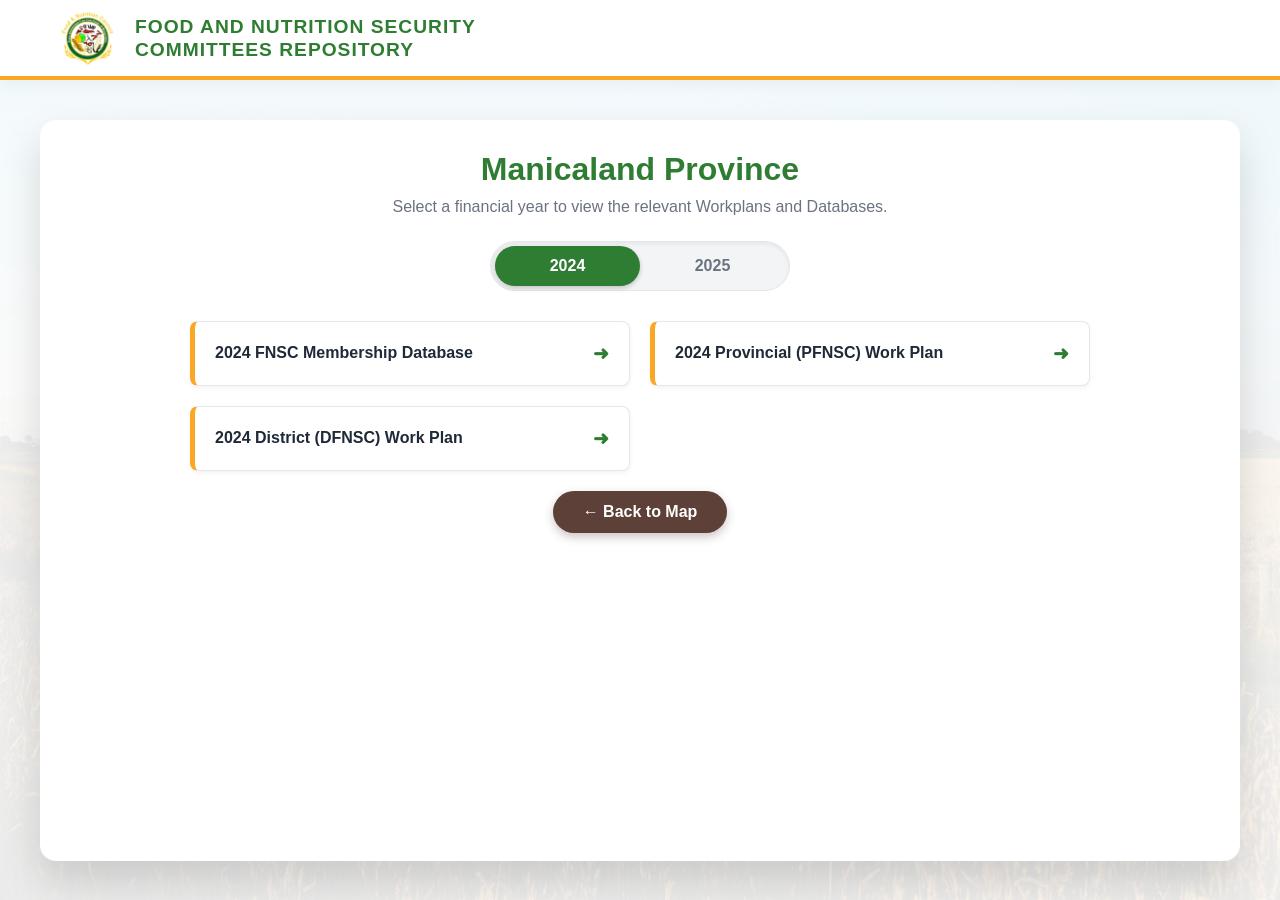
<file: Manicaland.html>
<!DOCTYPE html>
<html lang="en">
  <head>
    <meta charset="UTF-8" />
    <meta name="viewport" content="width=device-width, initial-scale=1.0" />
    <title>Manicaland - FNSC Documents</title>
    <link rel="stylesheet" href="styles.css" />
  </head>
  <body>
    <header class="site-header">
      <div class="header-content">
        <img src="images/logo.png" alt="FNC Logo" class="site-logo" />
        <div class="site-title">
          Food and Nutrition Security <br />Committees Repository
        </div>
      </div>
    </header>

    <main>
      <div class="card">
        <div class="card-content-scroll">
          <h1 id="province-title">Manicaland Province</h1>
          <p class="subtitle">
            Select a financial year to view the relevant Workplans and
            Databases.
          </p>

          <div class="pill-control-wrapper">
            <input
              type="radio"
              name="year-toggle"
              id="year-2024"
              value="2024"
              checked
            />
            <label for="year-2024">2024</label>

            <input
              type="radio"
              name="year-toggle"
              id="year-2025"
              value="2025"
            />
            <label for="year-2025">2025</label>

            <div class="pill-slider-bg"></div>
          </div>

          <div id="document-container" class="document-grid"></div>

          <a href="index.html" class="btn-back">← Back to Map</a>
        </div>
      </div>
    </main>

    <script>
      document.addEventListener("DOMContentLoaded", function () {
        const contentData = {
          2024: [
            {
              title: "2024 FNSC Membership Database",
              link: "Docs/2024/Manicaland Province Database.pdf",
            },
            {
              title: "2024 Provincial (PFNSC) Work Plan",
              link: "Docs/2024/PFNSC_Consolidated_Work_Plan Final.pdf#page=11",
            },
            {
              title: "2024 District (DFNSC) Work Plan",
              link: "Docs/2024/DFNSC 2024 Work Plans Consolidated.pdf#page=8",
            },
          ],
          2025: [
            {
              title: "2025 FNSC Membership Database",
              link: "Docs/2025/Manicaland Province Database.docx",
            },
            {
              title: "2025 Provincial (PFNSC) Work Plan",
              link: "Docs/2025/Manicaland PFNSC  2025 Plan v2.docx",
            },
          ],
        };

        const container = document.getElementById("document-container");
        const radios = document.querySelectorAll('input[name="year-toggle"]');

        function renderContent(year) {
          const items = contentData[year] || [];
          container.innerHTML = "";
          if (items.length === 0) {
            container.innerHTML = `<p style="grid-column: 1/-1; text-align: center; color: #777;">No documents available for ${year} yet.</p>`;
            return;
          }
          items.forEach((item) => {
            const card = document.createElement("a");
            card.className = "doc-card";
            card.href = item.link;
            card.target = "_blank";
            card.innerHTML = `<div class="doc-info"><span class="doc-title">${item.title}</span></div><span class="doc-arrow">➜</span>`;
            container.appendChild(card);
          });
        }

        radios.forEach((radio) =>
          radio.addEventListener("change", (e) => renderContent(e.target.value))
        );
        renderContent("2024");
      });
    </script>
  </body>
</html>
</file>
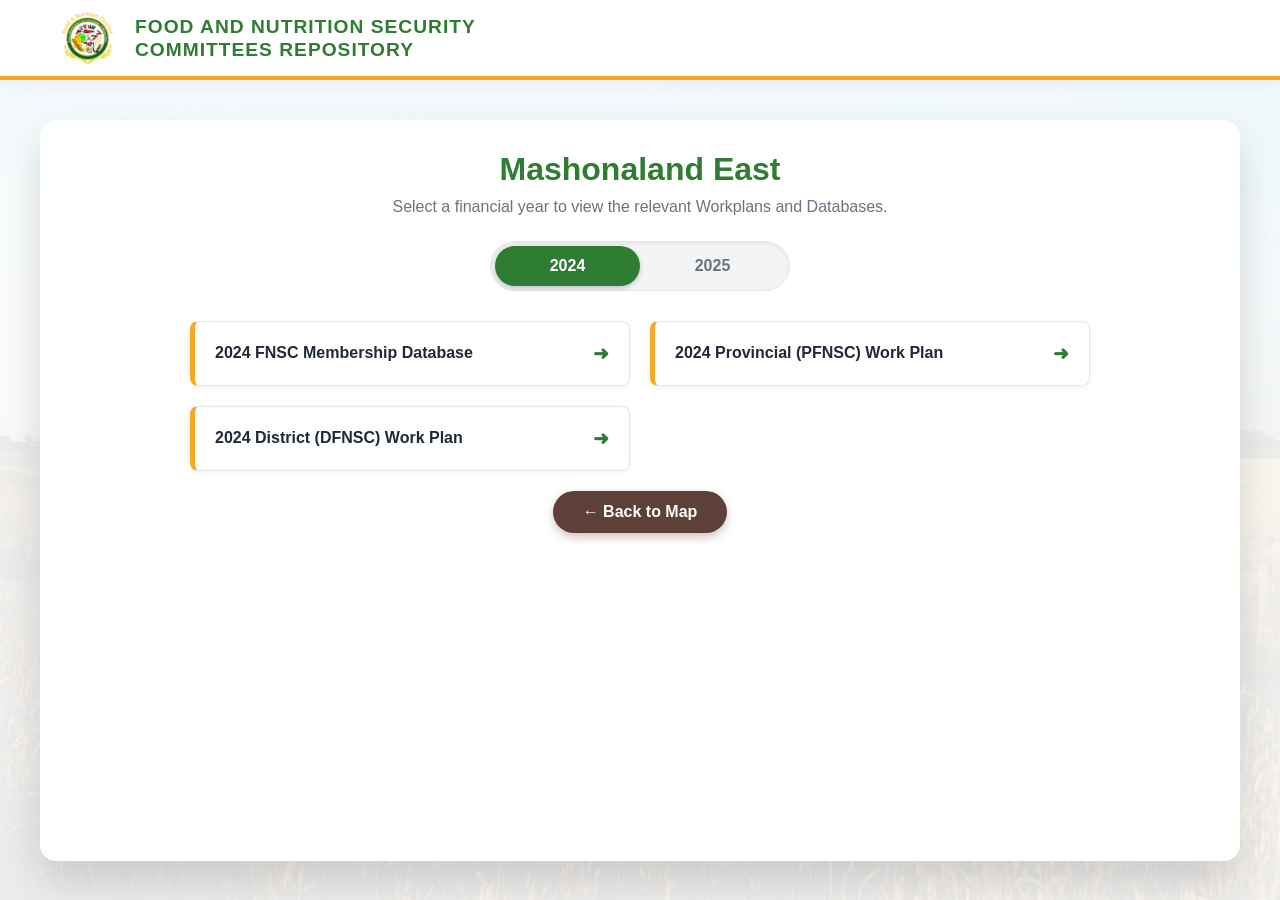
<file: Mashonaland  East.html>
<!DOCTYPE html>
<html lang="en">
  <head>
    <meta charset="UTF-8" />
    <meta name="viewport" content="width=device-width, initial-scale=1.0" />
    <title>Mashonaland East - FNSC Documents</title>
    <link rel="stylesheet" href="styles.css" />
  </head>
  <body>
    <header class="site-header">
      <div class="header-content">
        <img src="images/logo.png" alt="FNC Logo" class="site-logo" />
        <div class="site-title">
          Food and Nutrition Security <br />Committees Repository
        </div>
      </div>
    </header>

    <main>
      <div class="card">
        <div class="card-content-scroll">
          <h1 id="province-title">Mashonaland East</h1>
          <p class="subtitle">
            Select a financial year to view the relevant Workplans and
            Databases.
          </p>

          <div class="pill-control-wrapper">
            <input
              type="radio"
              name="year-toggle"
              id="year-2024"
              value="2024"
              checked
            />
            <label for="year-2024">2024</label>
            <input
              type="radio"
              name="year-toggle"
              id="year-2025"
              value="2025"
            />
            <label for="year-2025">2025</label>
            <div class="pill-slider-bg"></div>
          </div>

          <div id="document-container" class="document-grid"></div>

          <a href="index.html" class="btn-back">← Back to Map</a>
        </div>
      </div>
    </main>

    <script>
      document.addEventListener("DOMContentLoaded", function () {
        const contentData = {
          2024: [
            {
              title: "2024 FNSC Membership Database",
              link: "Docs/2024/Mashonaland East Database.pdf",
            },
            {
              title: "2024 Provincial (PFNSC) Work Plan",
              link: "Docs/2024/PFNSC_Consolidated_Work_Plan Final.pdf#page=13",
            },
            {
              title: "2024 District (DFNSC) Work Plan",
              link: "Docs/2024/DFNSC 2024 Work Plans Consolidated.pdf#page=33",
            },
          ],
          2025: [
            {
              title: "2025 FNSC Membership Database",
              link: "Docs/2025/Mashonaland East Database.pptx",
            },
            {
              title: "2025 Provincial (PFNSC) Work Plan",
              link: "Docs/2025/MASH EAST_ 2025 PFNSC Work Plan - Consolidated.pptx",
            },
          ],
        };

        const container = document.getElementById("document-container");
        const radios = document.querySelectorAll('input[name="year-toggle"]');

        function renderContent(year) {
          const items = contentData[year] || [];
          container.innerHTML = "";
          if (items.length === 0) {
            container.innerHTML = `<p style="grid-column: 1/-1; text-align: center; color: #777;">No documents available for ${year} yet.</p>`;
            return;
          }
          items.forEach((item) => {
            const card = document.createElement("a");
            card.className = "doc-card";
            card.href = item.link;
            card.target = "_blank";
            card.innerHTML = `<div class="doc-info"><span class="doc-title">${item.title}</span></div><span class="doc-arrow">➜</span>`;
            container.appendChild(card);
          });
        }

        radios.forEach((radio) =>
          radio.addEventListener("change", (e) => renderContent(e.target.value))
        );
        renderContent("2024");
      });
    </script>
  </body>
</html>
</file>
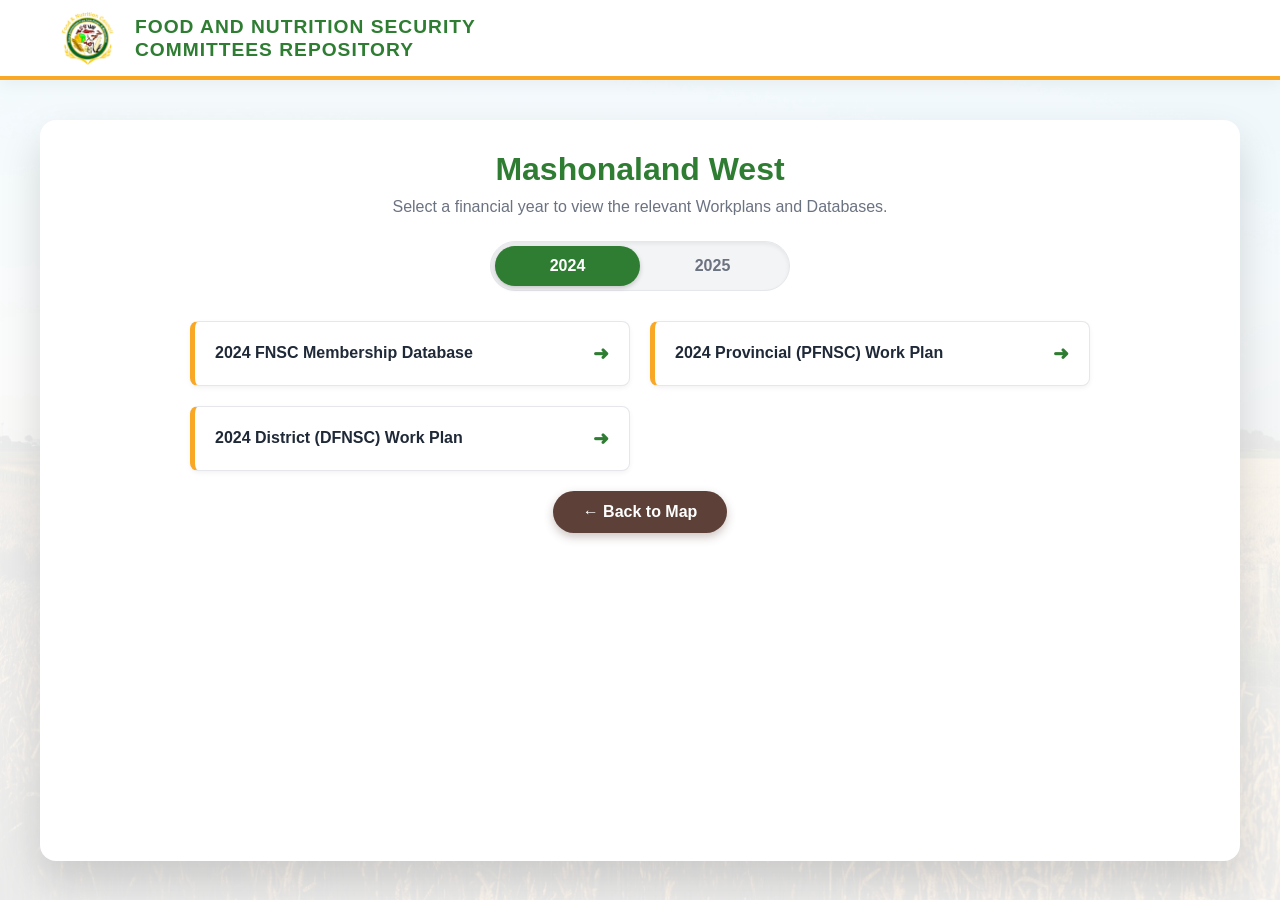
<file: Mashonaland  West.html>
<!DOCTYPE html>
<html lang="en">
  <head>
    <meta charset="UTF-8" />
    <meta name="viewport" content="width=device-width, initial-scale=1.0" />
    <title>Mashonaland West - FNSC Documents</title>
    <link rel="stylesheet" href="styles.css" />
  </head>
  <body>
    <header class="site-header">
      <div class="header-content">
        <img src="images/logo.png" alt="FNC Logo" class="site-logo" />
        <div class="site-title">
          Food and Nutrition Security <br />Committees Repository
        </div>
      </div>
    </header>

    <main>
      <div class="card">
        <div class="card-content-scroll">
          <h1 id="province-title">Mashonaland West</h1>
          <p class="subtitle">
            Select a financial year to view the relevant Workplans and
            Databases.
          </p>

          <div class="pill-control-wrapper">
            <input
              type="radio"
              name="year-toggle"
              id="year-2024"
              value="2024"
              checked
            />
            <label for="year-2024">2024</label>
            <input
              type="radio"
              name="year-toggle"
              id="year-2025"
              value="2025"
            />
            <label for="year-2025">2025</label>
            <div class="pill-slider-bg"></div>
          </div>

          <div id="document-container" class="document-grid"></div>

          <a href="index.html" class="btn-back">← Back to Map</a>
        </div>
      </div>
    </main>

    <script>
      document.addEventListener("DOMContentLoaded", function () {
        const contentData = {
          2024: [
            {
              title: "2024 FNSC Membership Database",
              link: "Docs/2024/Mashonaland West Database.pdf",
            },
            {
              title: "2024 Provincial (PFNSC) Work Plan",
              link: "Docs/2024/PFNSC_Consolidated_Work_Plan Final.pdf#page=14",
            },
            {
              title: "2024 District (DFNSC) Work Plan",
              link: "Docs/2024/DFNSC 2024 Work Plans Consolidated.pdf#page=45",
            },
          ],
          2025: [
            {
              title: "2025 FNSC Membership Database",
              link: "Docs/2025/Mashonaland West Database.pptx",
            },
            {
              title: "2025 Provincial (PFNSC) Work Plan",
              link: "Docs/2025/2025 Mash West FNSC Work Plan.pptx",
            },
          ],
        };

        const container = document.getElementById("document-container");
        const radios = document.querySelectorAll('input[name="year-toggle"]');

        function renderContent(year) {
          const items = contentData[year] || [];
          container.innerHTML = "";
          if (items.length === 0) {
            container.innerHTML = `<p style="grid-column: 1/-1; text-align: center; color: #777;">No documents available for ${year} yet.</p>`;
            return;
          }
          items.forEach((item) => {
            const card = document.createElement("a");
            card.className = "doc-card";
            card.href = item.link;
            card.target = "_blank";
            card.innerHTML = `<div class="doc-info"><span class="doc-title">${item.title}</span></div><span class="doc-arrow">➜</span>`;
            container.appendChild(card);
          });
        }

        radios.forEach((radio) =>
          radio.addEventListener("change", (e) => renderContent(e.target.value))
        );
        renderContent("2024");
      });
    </script>
  </body>
</html>
</file>
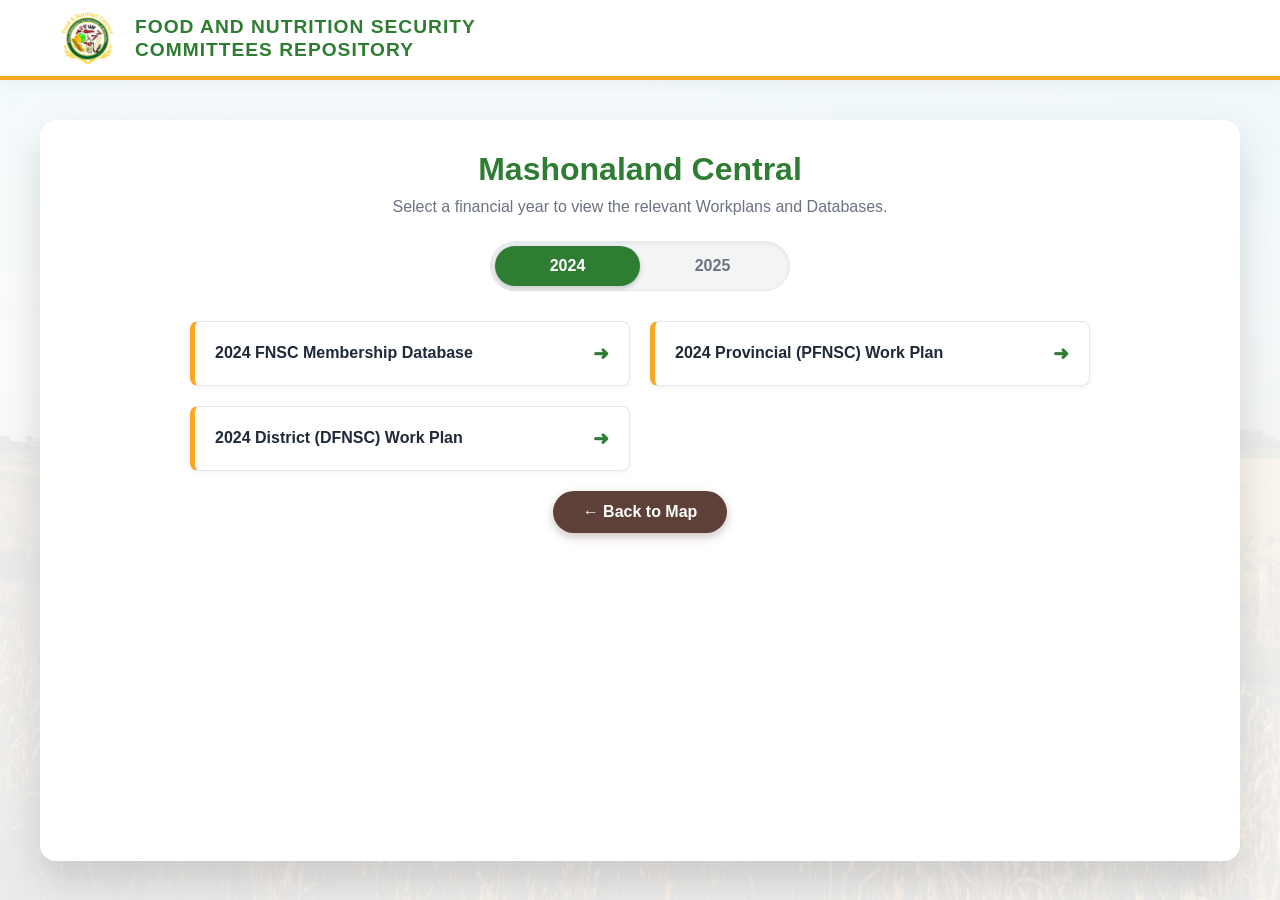
<file: Mashonaland Central.html>
<!DOCTYPE html>
<html lang="en">
  <head>
    <meta charset="UTF-8" />
    <meta name="viewport" content="width=device-width, initial-scale=1.0" />
    <title>Mashonaland Central - FNSC Documents</title>
    <link rel="stylesheet" href="styles.css" />
  </head>
  <body>
    <header class="site-header">
      <div class="header-content">
        <img src="images/logo.png" alt="FNC Logo" class="site-logo" />
        <div class="site-title">
          Food and Nutrition Security <br />Committees Repository
        </div>
      </div>
    </header>

    <main>
      <div class="card">
        <div class="card-content-scroll">
          <h1 id="province-title">Mashonaland Central</h1>
          <p class="subtitle">
            Select a financial year to view the relevant Workplans and
            Databases.
          </p>

          <div class="pill-control-wrapper">
            <input
              type="radio"
              name="year-toggle"
              id="year-2024"
              value="2024"
              checked
            />
            <label for="year-2024">2024</label>

            <input
              type="radio"
              name="year-toggle"
              id="year-2025"
              value="2025"
            />
            <label for="year-2025">2025</label>

            <div class="pill-slider-bg"></div>
          </div>

          <div id="document-container" class="document-grid"></div>

          <a href="index.html" class="btn-back">← Back to Map</a>
        </div>
      </div>
    </main>

    <script>
      document.addEventListener("DOMContentLoaded", function () {
        const contentData = {
          2024: [
            {
              title: "2024 FNSC Membership Database",
              link: "Docs/2024/Mashonaland Central Database.pdf",
            },
            {
              title: "2024 Provincial (PFNSC) Work Plan",
              link: "Docs/2024/PFNSC_Consolidated_Work_Plan Final.pdf#page=12",
            },
            {
              title: "2024 District (DFNSC) Work Plan",
              link: "Docs/2024/DFNSC 2024 Work Plans Consolidated.pdf#page=16",
            },
          ],
          2025: [
            {
              title: "2025 FNSC Membership Database",
              link: "Docs/2025/Mashonaland Central Database.pptx",
            },
            {
              title: "2025 Provincial (PFNSC) Work Plan",
              link: "Docs/2025/2025 Mash Central FNSC Work Plan CM.pptx",
            },
          ],
        };

        const container = document.getElementById("document-container");
        const radios = document.querySelectorAll('input[name="year-toggle"]');

        function renderContent(year) {
          const items = contentData[year] || [];
          container.innerHTML = "";
          if (items.length === 0) {
            container.innerHTML = `<p style="grid-column: 1/-1; text-align: center; color: #777;">No documents available for ${year} yet.</p>`;
            return;
          }
          items.forEach((item) => {
            const card = document.createElement("a");
            card.className = "doc-card";
            card.href = item.link;
            card.target = "_blank";
            card.innerHTML = `<div class="doc-info"><span class="doc-title">${item.title}</span></div><span class="doc-arrow">➜</span>`;
            container.appendChild(card);
          });
        }

        radios.forEach((radio) =>
          radio.addEventListener("change", (e) => renderContent(e.target.value))
        );
        renderContent("2024");
      });
    </script>
  </body>
</html>
</file>
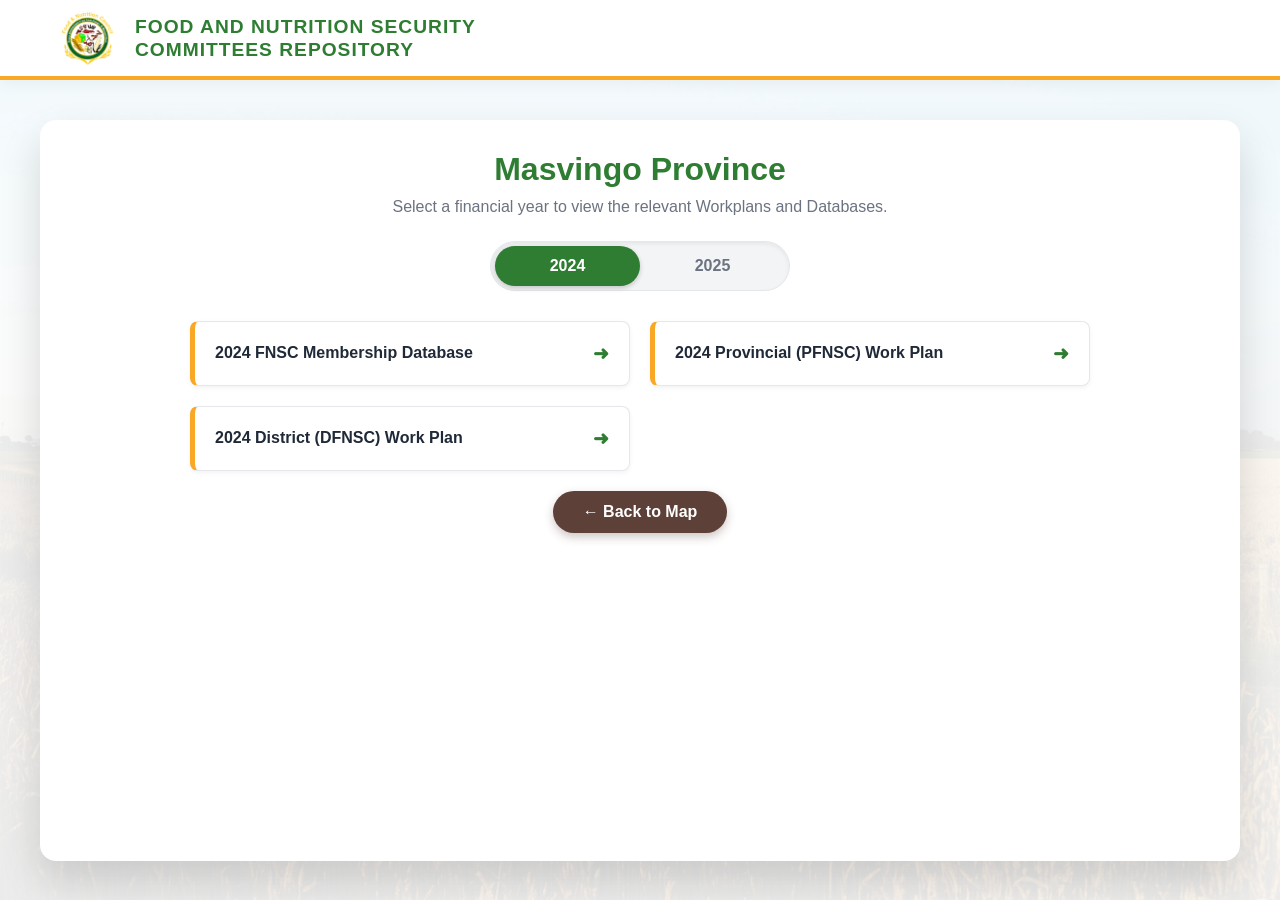
<file: Masvingo.html>
<!DOCTYPE html>
<html lang="en">
  <head>
    <meta charset="UTF-8" />
    <meta name="viewport" content="width=device-width, initial-scale=1.0" />
    <title>Masvingo - FNSC Documents</title>
    <link rel="stylesheet" href="styles.css" />
  </head>
  <body>
    <header class="site-header">
      <div class="header-content">
        <img src="images/logo.png" alt="FNC Logo" class="site-logo" />
        <div class="site-title">
          Food and Nutrition Security <br />Committees Repository
        </div>
      </div>
    </header>

    <main>
      <div class="card">
        <div class="card-content-scroll">
          <h1 id="province-title">Masvingo Province</h1>
          <p class="subtitle">
            Select a financial year to view the relevant Workplans and
            Databases.
          </p>

          <div class="pill-control-wrapper">
            <input
              type="radio"
              name="year-toggle"
              id="year-2024"
              value="2024"
              checked
            />
            <label for="year-2024">2024</label>
            <input
              type="radio"
              name="year-toggle"
              id="year-2025"
              value="2025"
            />
            <label for="year-2025">2025</label>
            <div class="pill-slider-bg"></div>
          </div>

          <div id="document-container" class="document-grid"></div>

          <a href="index.html" class="btn-back">← Back to Map</a>
        </div>
      </div>
    </main>

    <script>
      document.addEventListener("DOMContentLoaded", function () {
        const contentData = {
          2024: [
            {
              title: "2024 FNSC Membership Database",
              link: "Docs/2024/Masvingo Database.pdf",
            },
            {
              title: "2024 Provincial (PFNSC) Work Plan",
              link: "Docs/2024/PFNSC_Consolidated_Work_Plan Final.pdf#page=15",
            },
            {
              title: "2024 District (DFNSC) Work Plan",
              link: "Docs/2024/DFNSC 2024 Work Plans Consolidated.pdf#page=57",
            },
          ],
          2025: [
            {
              title: "2025 FNSC Membership Database",
              link: "Docs/2025/Masvingo Database.docx",
            },
            {
              title: "2025 Provincial (PFNSC) Work Plan",
              link: "Docs/2025/masvingo pfnsc Workplan 2.docx",
            },
          ],
        };

        const container = document.getElementById("document-container");
        const radios = document.querySelectorAll('input[name="year-toggle"]');

        function renderContent(year) {
          const items = contentData[year] || [];
          container.innerHTML = "";
          if (items.length === 0) {
            container.innerHTML = `<p style="grid-column: 1/-1; text-align: center; color: #777;">No documents available for ${year} yet.</p>`;
            return;
          }
          items.forEach((item) => {
            const card = document.createElement("a");
            card.className = "doc-card";
            card.href = item.link;
            card.target = "_blank";
            card.innerHTML = `<div class="doc-info"><span class="doc-title">${item.title}</span></div><span class="doc-arrow">➜</span>`;
            container.appendChild(card);
          });
        }

        radios.forEach((radio) =>
          radio.addEventListener("change", (e) => renderContent(e.target.value))
        );
        renderContent("2024");
      });
    </script>
  </body>
</html>
</file>
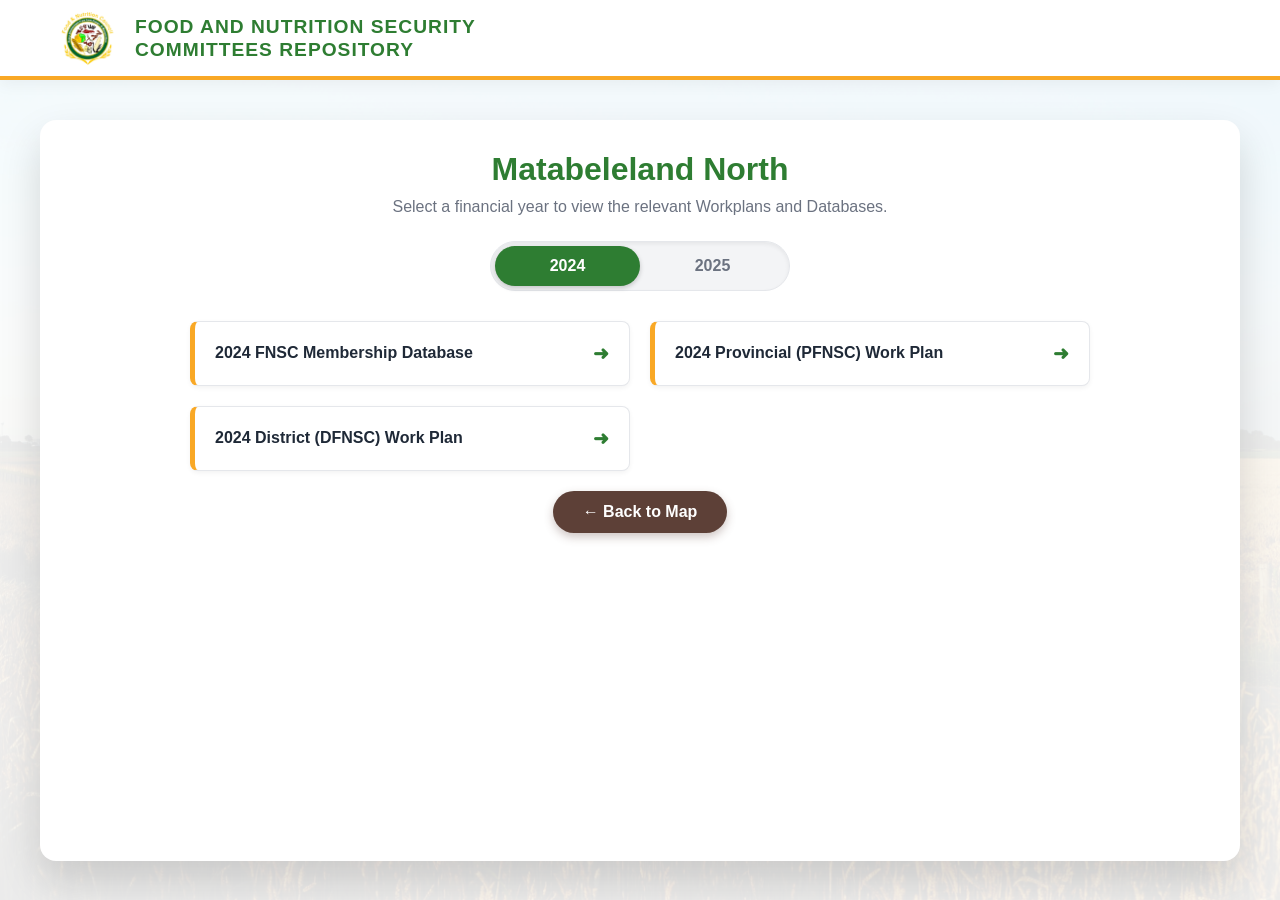
<file: Mat North.html>
<!DOCTYPE html>
<html lang="en">
  <head>
    <meta charset="UTF-8" />
    <meta name="viewport" content="width=device-width, initial-scale=1.0" />
    <title>Matabeleland North - FNSC Documents</title>
    <link rel="stylesheet" href="styles.css" />
  </head>
  <body>
    <header class="site-header">
      <div class="header-content">
        <img src="images/logo.png" alt="FNC Logo" class="site-logo" />
        <div class="site-title">
          Food and Nutrition Security <br />Committees Repository
        </div>
      </div>
    </header>

    <main>
      <div class="card">
        <div class="card-content-scroll">
          <h1 id="province-title">Matabeleland North</h1>
          <p class="subtitle">
            Select a financial year to view the relevant Workplans and
            Databases.
          </p>

          <div class="pill-control-wrapper">
            <input
              type="radio"
              name="year-toggle"
              id="year-2024"
              value="2024"
              checked
            />
            <label for="year-2024">2024</label>
            <input
              type="radio"
              name="year-toggle"
              id="year-2025"
              value="2025"
            />
            <label for="year-2025">2025</label>
            <div class="pill-slider-bg"></div>
          </div>

          <div id="document-container" class="document-grid"></div>

          <a href="index.html" class="btn-back">← Back to Map</a>
        </div>
      </div>
    </main>

    <script>
      document.addEventListener("DOMContentLoaded", function () {
        const contentData = {
          2024: [
            {
              title: "2024 FNSC Membership Database",
              link: "Docs/2024/Matabeleland North Database.pdf",
            },
            {
              title: "2024 Provincial (PFNSC) Work Plan",
              link: "Docs/2024/PFNSC_Consolidated_Work_Plan Final.pdf#page=16",
            },
            {
              title: "2024 District (DFNSC) Work Plan",
              link: "Docs/2024/DFNSC 2024 Work Plans Consolidated.pdf#page=66",
            },
          ],
          2025: [
            {
              title: "2025 FNSC Membership Database",
              link: "Docs/2025/Matebeleland North Database.docx",
            },
            {
              title: "2025 Provincial (PFNSC) Work Plan",
              link: "Docs/2025/Mat North PFNSC  2025 workplan.docx",
            },
          ],
        };

        const container = document.getElementById("document-container");
        const radios = document.querySelectorAll('input[name="year-toggle"]');

        function renderContent(year) {
          const items = contentData[year] || [];
          container.innerHTML = "";
          if (items.length === 0) {
            container.innerHTML = `<p style="grid-column: 1/-1; text-align: center; color: #777;">No documents available for ${year} yet.</p>`;
            return;
          }
          items.forEach((item) => {
            const card = document.createElement("a");
            card.className = "doc-card";
            card.href = item.link;
            card.target = "_blank";
            card.innerHTML = `<div class="doc-info"><span class="doc-title">${item.title}</span></div><span class="doc-arrow">➜</span>`;
            container.appendChild(card);
          });
        }

        radios.forEach((radio) =>
          radio.addEventListener("change", (e) => renderContent(e.target.value))
        );
        renderContent("2024");
      });
    </script>
  </body>
</html>
</file>
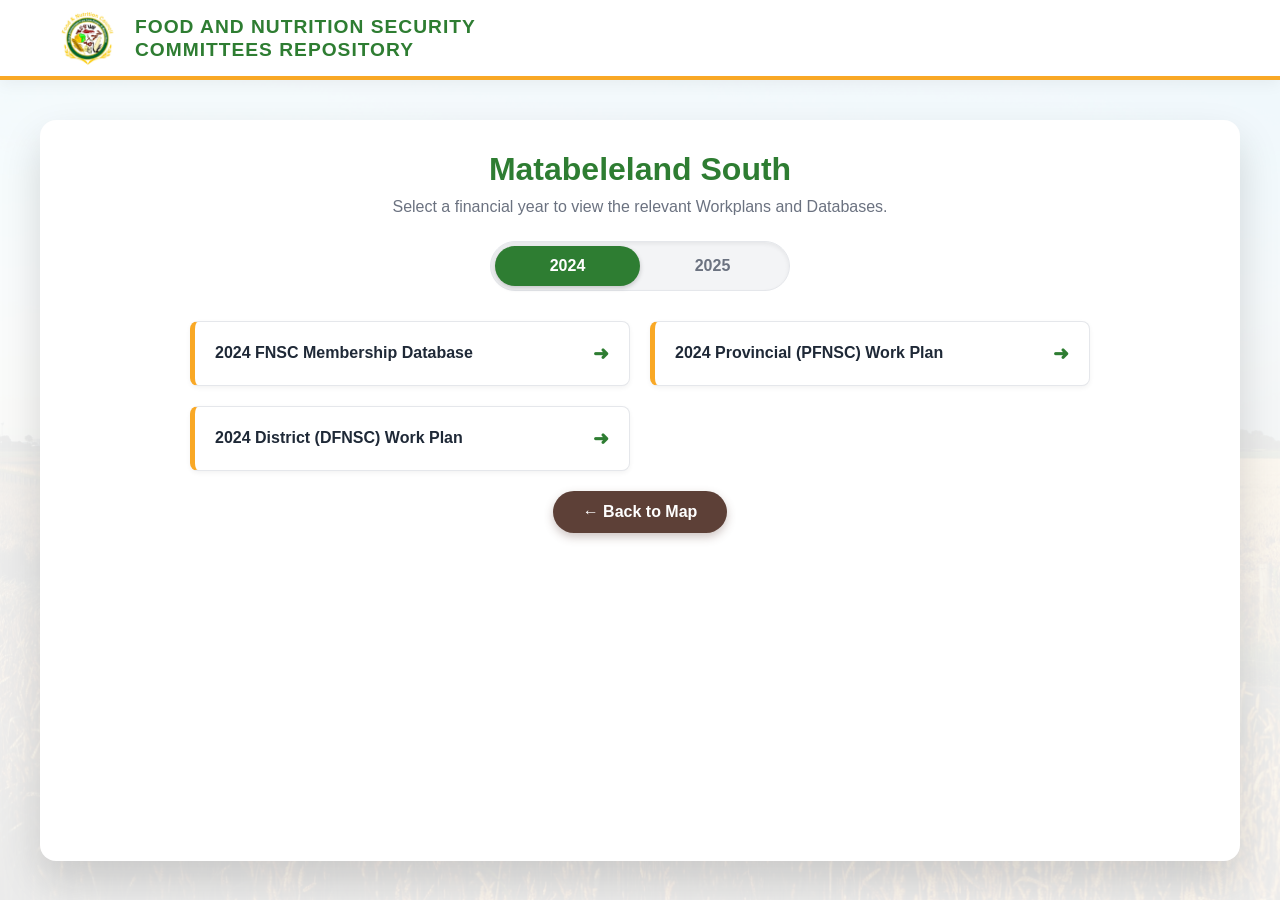
<file: Mat South.html>
<!DOCTYPE html>
<html lang="en">
  <head>
    <meta charset="UTF-8" />
    <meta name="viewport" content="width=device-width, initial-scale=1.0" />
    <title>Matabeleland South - FNSC Documents</title>
    <link rel="stylesheet" href="styles.css" />
  </head>
  <body>
    <header class="site-header">
      <div class="header-content">
        <img src="images/logo.png" alt="FNC Logo" class="site-logo" />
        <div class="site-title">
          Food and Nutrition Security <br />Committees Repository
        </div>
      </div>
    </header>

    <main>
      <div class="card">
        <div class="card-content-scroll">
          <h1 id="province-title">Matabeleland South</h1>
          <p class="subtitle">
            Select a financial year to view the relevant Workplans and
            Databases.
          </p>

          <div class="pill-control-wrapper">
            <input
              type="radio"
              name="year-toggle"
              id="year-2024"
              value="2024"
              checked
            />
            <label for="year-2024">2024</label>
            <input
              type="radio"
              name="year-toggle"
              id="year-2025"
              value="2025"
            />
            <label for="year-2025">2025</label>
            <div class="pill-slider-bg"></div>
          </div>

          <div id="document-container" class="document-grid"></div>

          <a href="index.html" class="btn-back">← Back to Map</a>
        </div>
      </div>
    </main>

    <script>
      document.addEventListener("DOMContentLoaded", function () {
        const contentData = {
          2024: [
            {
              title: "2024 FNSC Membership Database",
              link: "Docs/2024/Matabeleland South Database.pdf",
            },
            {
              title: "2024 Provincial (PFNSC) Work Plan",
              link: "Docs/2024/PFNSC_Consolidated_Work_Plan Final.pdf#page=17",
            },
            {
              title: "2024 District (DFNSC) Work Plan",
              link: "Docs/2024/DFNSC 2024 Work Plans Consolidated.pdf#page=87",
            },
          ],
          2025: [
            {
              title: "2025 FNSC Membership Database",
              link: "Docs/2025/Matebebeland South Database.pptx",
            },
            {
              title: "2025 Provincial (PFNSC) Work Plan",
              link: "Docs/2025/Mat South 2025 PFNSC Plans.pptx",
            },
          ],
        };

        const container = document.getElementById("document-container");
        const radios = document.querySelectorAll('input[name="year-toggle"]');

        function renderContent(year) {
          const items = contentData[year] || [];
          container.innerHTML = "";
          if (items.length === 0) {
            container.innerHTML = `<p style="grid-column: 1/-1; text-align: center; color: #777;">No documents available for ${year} yet.</p>`;
            return;
          }
          items.forEach((item) => {
            const card = document.createElement("a");
            card.className = "doc-card";
            card.href = item.link;
            card.target = "_blank";
            card.innerHTML = `<div class="doc-info"><span class="doc-title">${item.title}</span></div><span class="doc-arrow">➜</span>`;
            container.appendChild(card);
          });
        }

        radios.forEach((radio) =>
          radio.addEventListener("change", (e) => renderContent(e.target.value))
        );
        renderContent("2024");
      });
    </script>
  </body>
</html>
</file>
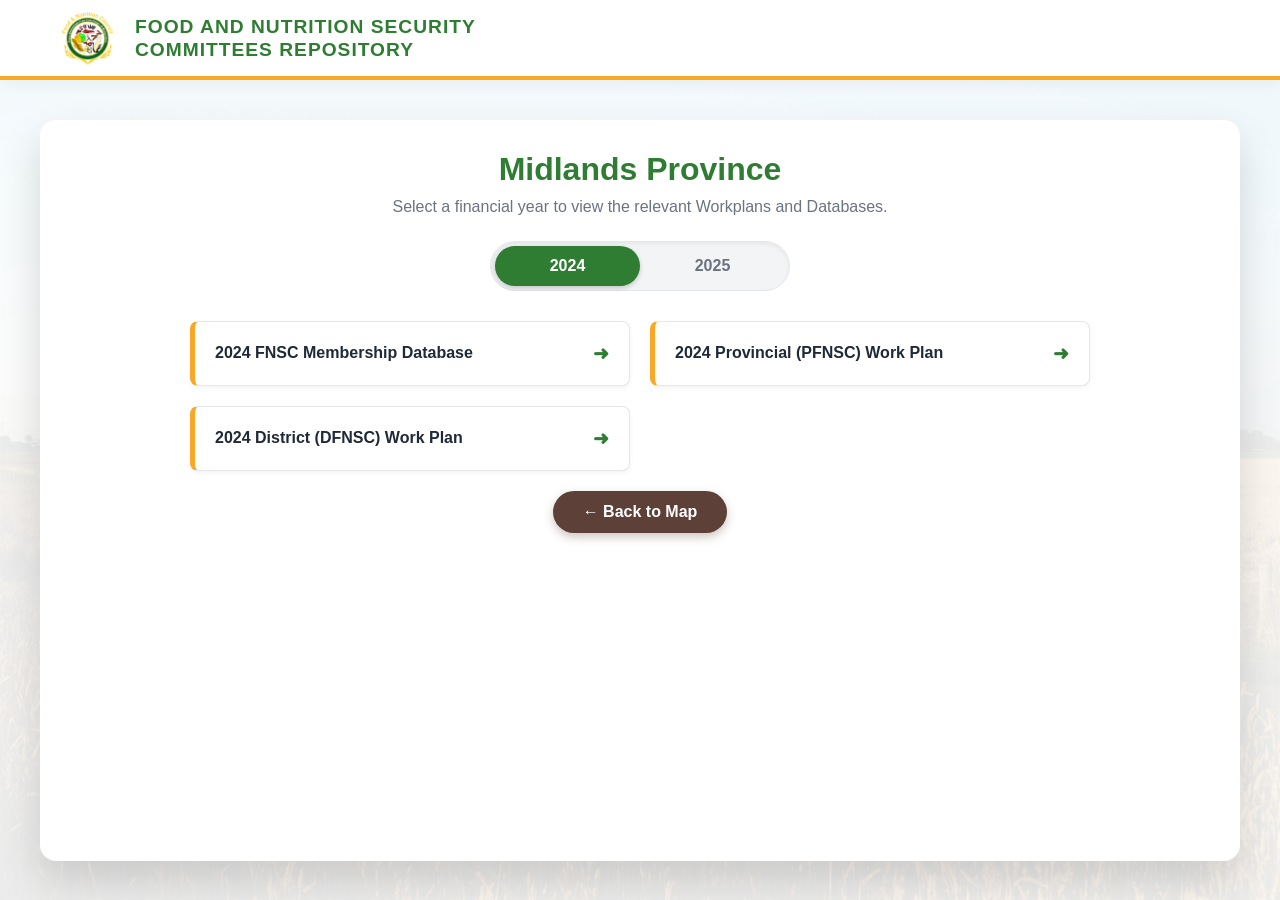
<file: Midlands.html>
<!DOCTYPE html>
<html lang="en">
  <head>
    <meta charset="UTF-8" />
    <meta name="viewport" content="width=device-width, initial-scale=1.0" />
    <title>Midlands - FNSC Documents</title>
    <link rel="stylesheet" href="styles.css" />
  </head>
  <body>
    <header class="site-header">
      <div class="header-content">
        <img src="images/logo.png" alt="FNC Logo" class="site-logo" />
        <div class="site-title">
          Food and Nutrition Security <br />Committees Repository
        </div>
      </div>
    </header>

    <main>
      <div class="card">
        <div class="card-content-scroll">
          <h1 id="province-title">Midlands Province</h1>
          <p class="subtitle">
            Select a financial year to view the relevant Workplans and
            Databases.
          </p>

          <div class="pill-control-wrapper">
            <input
              type="radio"
              name="year-toggle"
              id="year-2024"
              value="2024"
              checked
            />
            <label for="year-2024">2024</label>
            <input
              type="radio"
              name="year-toggle"
              id="year-2025"
              value="2025"
            />
            <label for="year-2025">2025</label>
            <div class="pill-slider-bg"></div>
          </div>

          <div id="document-container" class="document-grid"></div>

          <a href="index.html" class="btn-back">← Back to Map</a>
        </div>
      </div>
    </main>

    <script>
      document.addEventListener("DOMContentLoaded", function () {
        const contentData = {
          2024: [
            {
              title: "2024 FNSC Membership Database",
              link: "Docs/2024/Midlands Database.pdf",
            },
            {
              title: "2024 Provincial (PFNSC) Work Plan",
              link: "Docs/2024/PFNSC_Consolidated_Work_Plan Final.pdf#page=18",
            },
            {
              title: "2024 District (DFNSC) Work Plan",
              link: "Docs/2024/DFNSC 2024 Work Plans Consolidated.pdf#page=94",
            },
          ],
          2025: [
            {
              title: "2025 FNSC Membership Database",
              link: "Docs/2025/Midlands Database.pptx",
            },
            {
              title: "2025 Provincial (PFNSC) Work Plan",
              link: "Docs/2025/Midlands Province FNC  Workplan (1).pptx",
            },
          ],
        };

        const container = document.getElementById("document-container");
        const radios = document.querySelectorAll('input[name="year-toggle"]');

        function renderContent(year) {
          const items = contentData[year] || [];
          container.innerHTML = "";
          if (items.length === 0) {
            container.innerHTML = `<p style="grid-column: 1/-1; text-align: center; color: #777;">No documents available for ${year} yet.</p>`;
            return;
          }
          items.forEach((item) => {
            const card = document.createElement("a");
            card.className = "doc-card";
            card.href = item.link;
            card.target = "_blank";
            card.innerHTML = `<div class="doc-info"><span class="doc-title">${item.title}</span></div><span class="doc-arrow">➜</span>`;
            container.appendChild(card);
          });
        }

        radios.forEach((radio) =>
          radio.addEventListener("change", (e) => renderContent(e.target.value))
        );
        renderContent("2024");
      });
    </script>
  </body>
</html>
</file>
<file: styles.css>
/* =========================================
   1. Variables & Branding (FNC Palette)
   ========================================= */
:root {
  /* FNC Brand Colors extracted from Logo */
  --brand-green: #2e7d32; /* Deep Leaf Green */
  --brand-gold: #f9a825; /* Harvest Gold */
  --brand-brown: #5d4037; /* Earthy Soil Brown */

  /* UI Colors */
  --bg-overlay: rgba(
    255,
    255,
    255,
    0.92
  ); /* Stronger overlay for readability */
  --card-bg: #ffffff;
  --text-main: #1f2937;
  --text-muted: #6b7280;
  --border-color: #e5e7eb;

  /* Sizing */
  --header-height: 80px;
  --max-card-width: 1200px;
  --radius-card: 16px;
  --radius-pill: 50px;
}

/* =========================================
   2. Global Reset & Viewport Lockdown
   ========================================= */
* {
  box-sizing: border-box;
  margin: 0;
  padding: 0;
}

body {
  font-family: "Segoe UI", Roboto, Helvetica, Arial, sans-serif;
  background: url("images/food.jpg") no-repeat center center fixed;
  background-size: cover;
  color: var(--text-main);

  /* THE 100VH RULE: Locks screen height on desktop */
  height: 100vh;
  width: 100vw;
  overflow: hidden;
  display: flex;
  flex-direction: column;
}

/* =========================================
   3. Header
   ========================================= */
.site-header {
  height: var(--header-height);
  background: var(--card-bg);
  display: flex;
  align-items: center;
  justify-content: center;
  border-bottom: 4px solid var(--brand-gold); /* Snazzy accent */
  box-shadow: 0 4px 15px rgba(0, 0, 0, 0.05);
  z-index: 10;
  flex-shrink: 0; /* Prevents squishing */
}

.header-content {
  display: flex;
  align-items: center;
  width: 100%;
  max-width: var(--max-card-width);
  padding: 0 20px;
}

.site-logo {
  height: 55px; /* Larger, visible logo */
  width: auto;
  margin-right: 20px;
}

.site-title {
  font-size: 1.2rem;
  font-weight: 800;
  color: var(--brand-green);
  text-transform: uppercase;
  letter-spacing: 1px;
  line-height: 1.2;
}

/* =========================================
   4. Main Layout & Card
   ========================================= */
main {
  flex: 1; /* Takes remaining height */
  display: flex;
  justify-content: center;
  align-items: center;
  padding: 20px;
  background-color: var(--bg-overlay);
  overflow: hidden; /* Prevents double scrollbars */
}

.card {
  background: var(--card-bg);
  width: 100%;
  max-width: var(--max-card-width);
  height: 100%;
  max-height: 95%; /* Leaves a little breathing room */
  border-radius: var(--radius-card);
  box-shadow: 0 20px 40px rgba(0, 0, 0, 0.15);
  display: flex;
  flex-direction: column;
  overflow: hidden;
  position: relative;
  border-top: 1px solid rgba(255, 255, 255, 0.5);
}

/* Internal Scroll Area: Only this scrolls if content is long */
.card-content-scroll {
  flex: 1;
  overflow-y: auto;
  padding: 30px;
  display: flex;
  flex-direction: column;
  align-items: center;
}

/* Headings */
h1 {
  font-size: 2rem;
  color: var(--brand-green);
  margin-bottom: 10px;
  text-align: center;
}

.subtitle {
  font-size: 1rem;
  color: var(--text-muted);
  margin-bottom: 25px;
  text-align: center;
}

/* =========================================
   5. The "Peer-to-Peer" Pill Slider
   ========================================= */
.pill-control-wrapper {
  position: relative;
  display: flex;
  background: #f3f4f6;
  border-radius: var(--radius-pill);
  padding: 4px;
  width: 300px;
  height: 50px;
  margin-bottom: 30px;
  box-shadow: inset 0 2px 4px rgba(0, 0, 0, 0.06);
  border: 1px solid #e5e7eb;
}

/* Hide the actual radio circles */
.pill-control-wrapper input[type="radio"] {
  display: none;
}

/* The Clickable Labels */
.pill-control-wrapper label {
  flex: 1;
  z-index: 2;
  cursor: pointer;
  display: flex;
  align-items: center;
  justify-content: center;
  font-weight: 700;
  font-size: 1rem;
  color: var(--text-muted);
  transition: color 0.3s ease;
  border-radius: var(--radius-pill);
}

/* The Green Sliding Pill Background */
.pill-slider-bg {
  position: absolute;
  top: 4px;
  bottom: 4px;
  left: 4px;
  width: calc(50% - 4px);
  background: var(--brand-green);
  border-radius: var(--radius-pill);
  transition: transform 0.3s cubic-bezier(0.4, 0, 0.2, 1);
  z-index: 1;
  box-shadow: 0 2px 5px rgba(0, 0, 0, 0.2);
}

/* Slider Logic */
#year-2024:checked ~ .pill-slider-bg {
  transform: translateX(0%);
}
#year-2025:checked ~ .pill-slider-bg {
  transform: translateX(100%);
}

#year-2024:checked + label {
  color: white;
}
#year-2025:checked + label {
  color: white;
}

/* =========================================
   6. Document Grid (Cards)
   ========================================= */
.document-grid {
  display: grid;
  grid-template-columns: repeat(auto-fill, minmax(300px, 1fr));
  gap: 20px;
  width: 100%;
  max-width: 900px;
}

.doc-card {
  background: #fff;
  border: 1px solid var(--border-color);
  border-left: 5px solid var(--brand-gold); /* Gold accent */
  border-radius: 8px;
  padding: 20px;
  text-decoration: none;
  display: flex;
  align-items: center;
  justify-content: space-between;
  transition: all 0.2s ease;
  box-shadow: 0 2px 5px rgba(0, 0, 0, 0.05);
}

.doc-card:hover {
  transform: translateY(-3px);
  box-shadow: 0 8px 20px rgba(0, 0, 0, 0.1);
  border-left-color: var(--brand-green); /* Switch to green on hover */
}

.doc-info {
  display: flex;
  flex-direction: column;
}

.doc-title {
  font-weight: 700;
  color: var(--text-main);
  font-size: 1rem;
}

.doc-arrow {
  color: var(--brand-green);
  font-size: 1.2rem;
  font-weight: bold;
}

/* =========================================
   7. Map Styles (Responsive SVG)
   ========================================= */
.map-wrapper {
  flex: 1; /* Grow to fill available space */
  width: 100%;
  max-width: 800px;
  display: flex;
  justify-content: center;
  align-items: center;
  min-height: 0; /* Critical for flexbox containment */
}

svg {
  max-height: 100%;
  width: 100%;
  filter: drop-shadow(0 5px 15px rgba(0, 0, 0, 0.2));
}

svg path {
  fill: #a5d6a7; /* Light green base */
  stroke: #ffffff;
  stroke-width: 1.5px;
  transition: fill 0.3s ease, transform 0.2s ease;
  cursor: pointer;
}

svg path:hover {
  fill: var(--brand-green);
  transform: translateY(-2px);
}

/* =========================================
   8. Buttons
   ========================================= */
.btn-back {
  margin-top: 20px;
  padding: 12px 30px;
  border-radius: 30px;
  background-color: var(--brand-brown);
  color: white;
  text-decoration: none;
  font-weight: 600;
  box-shadow: 0 4px 10px rgba(93, 64, 55, 0.3);
  transition: background 0.3s;
}

.btn-back:hover {
  background-color: var(--brand-green);
}

/* =========================================
   9. Mobile Responsiveness
   ========================================= */
@media (max-width: 768px) {
  body {
    height: auto; /* Unlock height */
    overflow-y: auto;
  }
  main {
    padding: 10px;
  }
  .card {
    max-height: none; /* Unlock card height */
    height: auto;
  }
  .site-title {
    font-size: 0.9rem;
  }
  .map-wrapper {
    height: 300px; /* Fixed height for map on mobile */
  }
  h1 {
    font-size: 1.5rem;
  }
  .pill-control-wrapper {
    width: 100%; /* Full width slider */
  }
}
</file>
